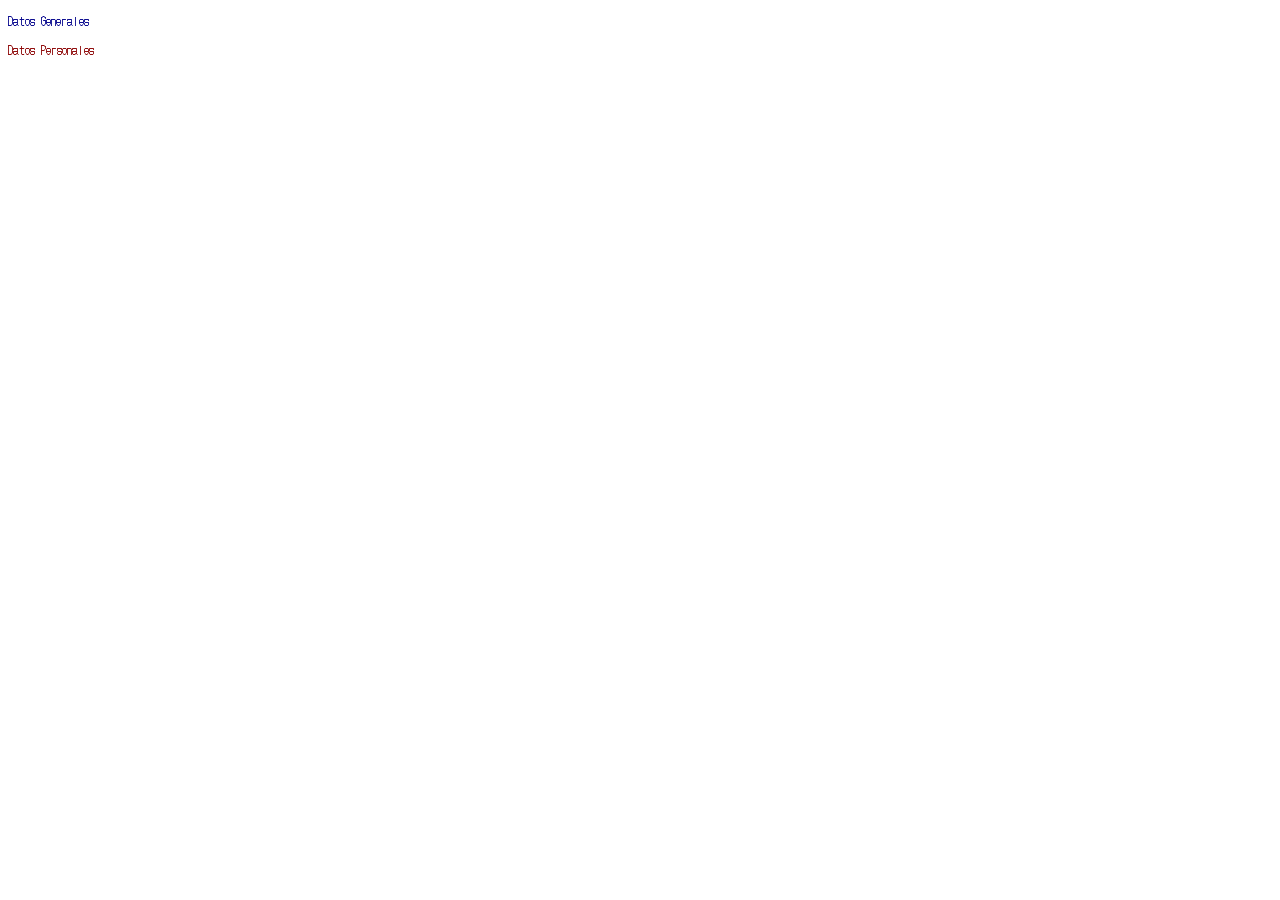
<file: EJERCICIO3/index.html>
<!DOCTYPE html>
<html>

<head>
    <style>
        @import url('https://fonts.googleapis.com/css2?family=Smooch+Sans:wght@300&display=swap');
        @import url('https://fonts.googleapis.com/css2?family=DotGothic16&family=Smooch+Sans:wght@300&display=swap');
        

    header{
    font-family: 'DotGothic16', sans-serif;
    font-size: 12px;
    color: darkred;
    text-aling: center;
    }

    #datos{
        font-family: 'Smooch Sans', sans-serif;
        font-size: 12px;
        color: darkred;
        text-aling: center;

    }
    .datosGenerales{
        font-family: 'DotGothic16', sans-serif;
        font-size: 12px;
        color: darkblue;
        text-aling: center;

    }

    </style>
</head>

<body>
    <header>
        <main>
            <article>
                <p class="datosGenerales">Datos Generales</p>
                <form action="#" method= "post"></form>
                <p class="datos">Datos Personales</p>
            </article>
        </main>
    </header>
</body>

</html>
</file>
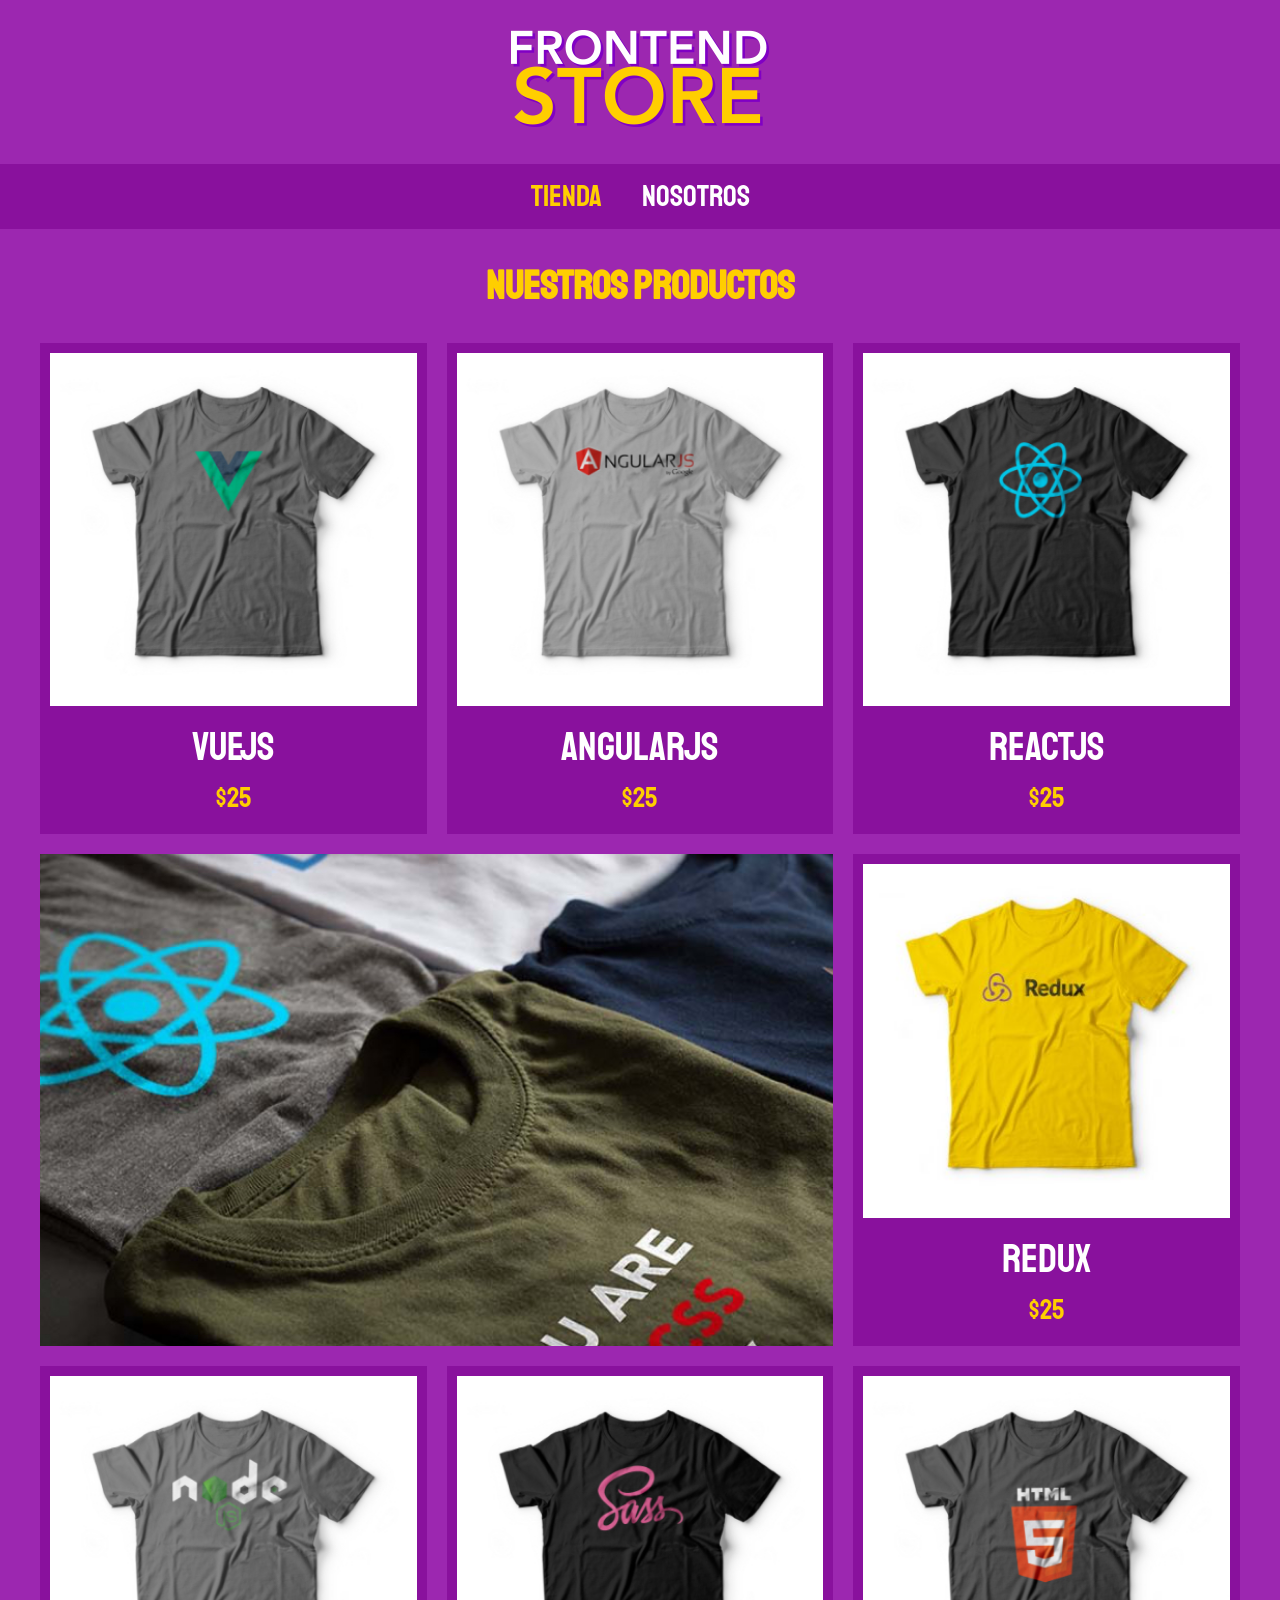
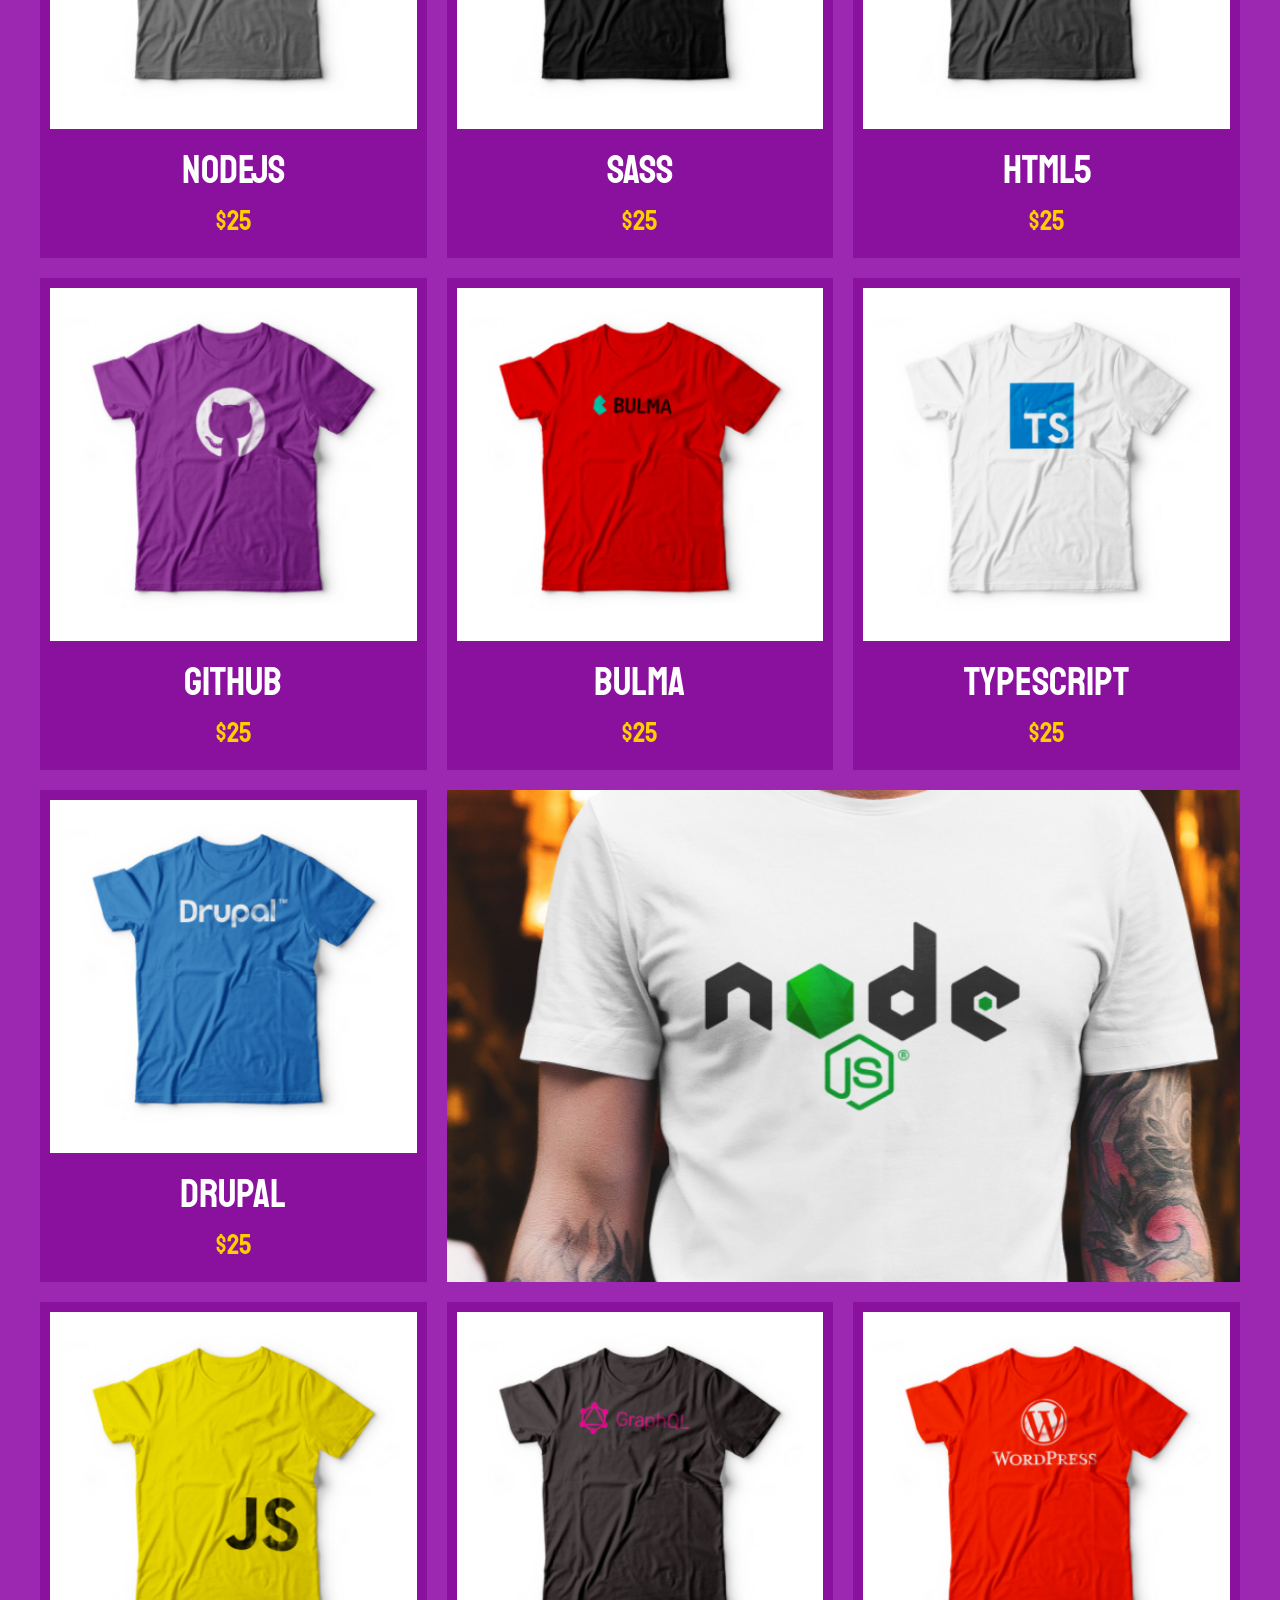
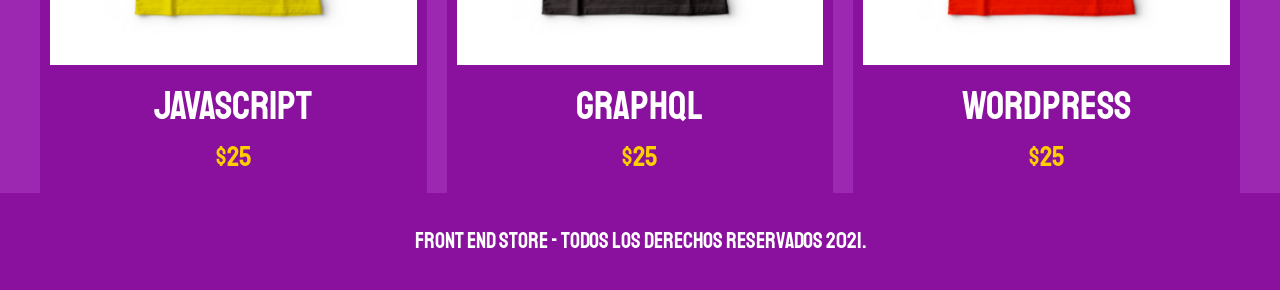
<file: FrontEndStore_inicio/index.html>
<!DOCTYPE html>
<html lang="en">
    <head>
        <meta charset="UTF-8">
        <meta http-equiv="X-UA-Compatible" content="IE=edge">
        <meta name="viewport" content="width=device-width, initial-scale=1.0">
        <title>Frontend Store</title>
        <link rel="stylesheet" href="css/normalize.css">
        <link rel="preconnect" href="https://fonts.gstatic.com">
        <link href="https://fonts.googleapis.com/css2?family=Staatliches&display=swap" rel="stylesheet">
        <link rel="stylesheet" href="css/styles.css">
    </head>
    <body>
        <header class="header">
            <a href="index.html">
                <img class="header__logo" src="img/logo.png" alt="Logo FrontEnd Store">
            </a>
        </header>

        <nav class="navegacion">
            <a class="navegacion__enlace navegacion__enlace--activo" href="index.html">Tienda</a>
            <a class="navegacion__enlace" href="nosotros.html">Nosotros</a>
        </nav>

        <main class="contenedor">
            <h1>Nuestros productos</h1>
            <div class="grid">
                <div class="producto">
                    <a href="producto.html">
                        <img class="producto__imagen" src="img/1.jpg" alt="VueJS">
                        <div class="producto__info">
                            <p class="producto__nombre">VueJS</p>
                            <p class="producto__precio">$25</p>
                        </div>
                    </a>
                </div><!-- Producto -->

                <div class="producto">
                    <a href="producto.html">
                        <img class="producto__imagen" src="img/2.jpg" alt="VueJS">
                        <div class="producto__info">
                            <p class="producto__nombre">AngularJS</p>
                            <p class="producto__precio">$25</p>
                        </div>
                    </a>
                </div><!-- Producto -->

                <div class="producto">
                    <a href="producto.html">
                        <img class="producto__imagen" src="img/3.jpg" alt="VueJS">
                        <div class="producto__info">
                            <p class="producto__nombre">ReactJS</p>
                            <p class="producto__precio">$25</p>
                        </div>
                    </a>
                </div><!-- Producto -->

                <div class="producto">
                    <a href="producto.html">
                        <img class="producto__imagen" src="img/4.jpg" alt="VueJS">
                        <div class="producto__info">
                            <p class="producto__nombre">Redux</p>
                            <p class="producto__precio">$25</p>
                        </div>
                    </a>
                </div><!-- Producto -->

                <div class="producto">
                    <a href="producto.html">
                        <img class="producto__imagen" src="img/5.jpg" alt="VueJS">
                        <div class="producto__info">
                            <p class="producto__nombre">NodeJS</p>
                            <p class="producto__precio">$25</p>
                        </div>
                    </a>
                </div><!-- Producto -->

                <div class="producto">
                    <a href="producto.html">
                        <img class="producto__imagen" src="img/6.jpg" alt="VueJS">
                        <div class="producto__info">
                            <p class="producto__nombre">SASS</p>
                            <p class="producto__precio">$25</p>
                        </div>
                    </a>
                </div><!-- Producto -->

                <div class="producto">
                    <a href="producto.html">
                        <img class="producto__imagen" src="img/7.jpg" alt="VueJS">
                        <div class="producto__info">
                            <p class="producto__nombre">HTML5</p>
                            <p class="producto__precio">$25</p>
                        </div>
                    </a>
                </div><!-- Producto -->

                <div class="producto">
                    <a href="producto.html">
                        <img class="producto__imagen" src="img/8.jpg" alt="VueJS">
                        <div class="producto__info">
                            <p class="producto__nombre">GitHub</p>
                            <p class="producto__precio">$25</p>
                        </div>
                    </a>
                </div><!-- Producto -->

                <div class="producto">
                    <a href="producto.html">
                        <img class="producto__imagen" src="img/9.jpg" alt="VueJS">
                        <div class="producto__info">
                            <p class="producto__nombre">Bulma</p>
                            <p class="producto__precio">$25</p>
                        </div>
                    </a>
                </div><!-- Producto -->

                <div class="producto">
                    <a href="producto.html">
                        <img class="producto__imagen" src="img/10.jpg" alt="VueJS">
                        <div class="producto__info">
                            <p class="producto__nombre">TypeScript</p>
                            <p class="producto__precio">$25</p>
                        </div>
                    </a>
                </div><!-- Producto -->

                <div class="producto">
                    <a href="producto.html">
                        <img class="producto__imagen" src="img/11.jpg" alt="VueJS">
                        <div class="producto__info">
                            <p class="producto__nombre">Drupal</p>
                            <p class="producto__precio">$25</p>
                        </div>
                    </a>
                </div><!-- Producto -->

                <div class="producto">
                    <a href="producto.html">
                        <img class="producto__imagen" src="img/12.jpg" alt="VueJS">
                        <div class="producto__info">
                            <p class="producto__nombre">JavaScript</p>
                            <p class="producto__precio">$25</p>
                        </div>
                    </a>
                </div><!-- Producto -->

                <div class="producto">
                    <a href="producto.html">
                        <img class="producto__imagen" src="img/13.jpg" alt="VueJS">
                        <div class="producto__info">
                            <p class="producto__nombre">GraphQL</p>
                            <p class="producto__precio">$25</p>
                        </div>
                    </a>
                </div><!-- Producto -->

                <div class="producto">
                    <a href="producto.html">
                        <img class="producto__imagen" src="img/14.jpg" alt="VueJS">
                        <div class="producto__info">
                            <p class="producto__nombre">Wordpress</p>
                            <p class="producto__precio">$25</p>
                        </div>
                    </a>
                </div><!-- Producto -->

                <div class="grafico grafico--camisas">
                    
                </div>

                <div class="grafico grafico--node">
                    
                </div>
            </div>
        </main>

        <footer class="footer">
            <p class="footer__texto">Front End Store - Todos los derechos reservados 2021.</p>
        </footer>
    </body>
</html>
</file>
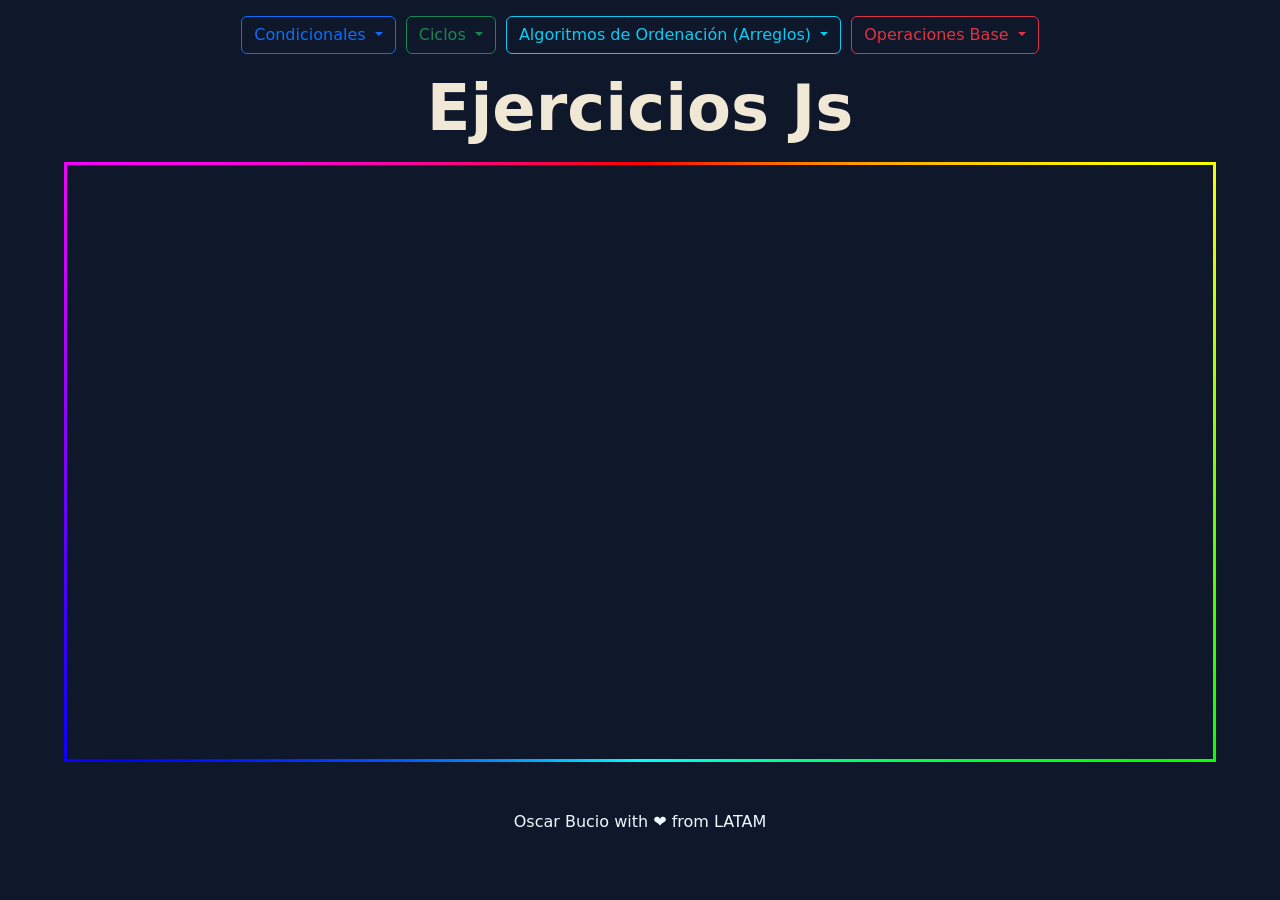
<file: EJERCICIOS JS/web/index.html>
<!DOCTYPE html>
<html lang="en">
<head>
    <meta charset="UTF-8">
    <meta name="viewport" content="width=device-width, initial-scale=1.0">
    <link href="https://cdn.jsdelivr.net/npm/bootstrap@5.2.0-beta1/dist/css/bootstrap.min.css" rel="stylesheet" integrity="sha384-0evHe/X+R7YkIZDRvuzKMRqM+OrBnVFBL6DOitfPri4tjfHxaWutUpFmBp4vmVor" crossorigin="anonymous">
    <link rel="stylesheet" href="./style.css">
    <title>Ejercicios JavaScript</title>
    <link rel="apple-touch-icon" sizes="180x180" href="./images/apple-touch-icon.png">
    <link rel="icon" type="image/png" sizes="32x32" href="./images/favicon-32x32.png">
    <link rel="icon" type="image/png" sizes="16x16" href="./images/favicon-16x16.png">
    <link rel="manifest" href="./site.webmanifest">
</head>
<body>
    <header class="d-flex justify-content-center py-3" style="background-color: #0f172a; /*Aquí se cambia el color de fondo*/">
        <ul class="nav nav-pills">
            <div class="dropdown">
                <button class="btn btn-outline-primary dropdown-toggle rgb--mini" type="button" id="dropdownMenuButton1" data-bs-toggle="dropdown" aria-expanded="false">
                  Condicionales
                </button>
                <ul class="dropdown-menu" aria-labelledby="dropdownMenuButton1">
                  <li><a class="dropdown-item" href="./votar.html">Puedes votar</a></li>
                  <li><a class="dropdown-item" href="./mayor3num.html">Mayor de 3 numeros</a></li>
                  <li><a class="dropdown-item" href="./switch.html">Ejemplo switch</a></li>
                </ul>
            </div>
            <div class="dropdown">
                <button class="btn btn-outline-success dropdown-toggle" type="button" id="dropdownMenuButton1" data-bs-toggle="dropdown" aria-expanded="false">
                  Ciclos
                </button>
                <ul class="dropdown-menu" aria-labelledby="dropdownMenuButton1">
                  <li><a class="dropdown-item" href="./paresfor.html">Pares 1-100 For</a></li>
                  <li><a class="dropdown-item" href="./sumafor.html">Sumatoria 100 for</a></li>
                  <li><a class="dropdown-item" href="./pareswhile.html">Pares 1-100 while</a></li>
                  <li><a class="dropdown-item" href="./sumawhile.html">Sumatoria 100 while</a></li>
                  <li><a class="dropdown-item" href="./paresdowhile.html">Pares 1-100 do-while</a></li>
                  <li><a class="dropdown-item" href="./sumadowhile.html">Sumatoria 100 do-while</a></li>
                </ul>
            </div>
            <div class="dropdown">
                <button class="btn btn-outline-info dropdown-toggle" type="button" id="dropdownMenuButton1" data-bs-toggle="dropdown" aria-expanded="false">
                  Algoritmos de Ordenación (Arreglos)
                </button>
                <ul class="dropdown-menu" aria-labelledby="dropdownMenuButton1">
                  <li><a class="dropdown-item" href="./bubble.html">Bubble Sort</a></li>
                  <li><a class="dropdown-item" href="./insertion.html">Insertion Sort</a></li>
                  <li><a class="dropdown-item" href="./selection.html">Selection Sort</a></li>
                </ul>
            </div>
            <div class="dropdown">
                <button class="btn btn-outline-danger dropdown-toggle" type="button" id="dropdownMenuButton1" data-bs-toggle="dropdown" aria-expanded="false">
                  Operaciones Base
                </button>
                <ul class="dropdown-menu" aria-labelledby="dropdownMenuButton1">
                  <li><a class="dropdown-item" href="./paresimpares.html">Pares - Impares</a></li>
                  <li><a class="dropdown-item" href="./tablamultiplicar.html">Tabla de Multiplicar</a></li>
                  <li><a class="dropdown-item" href="./productosumas.html">Producto con sumas</a></li>
                  <li><a class="dropdown-item" href="./mayorarreglo.html">Número mayor en Arreglo</a></li>
                  <li><a class="dropdown-item" href="./sumaArreglos.html">Suma de Arreglos</a></li>
                  <li><a class="dropdown-item" href="./media.html">Media Aritmetica</a></li>
                  <li><a class="dropdown-item" href="./textos.html">Operaciones con Textos</a></li>
                </ul>
            </div>
        </ul>
    </header>
    <main>
        <!-- <div class="container"> -->
        <div class="px-4 text-center" style="margin-top: 0;">
            <!-- <img class="d-block mx-auto mb-4" src="../assets/brand/bootstrap-logo.svg" alt="" width="72" height="57"> -->
            <div id="wrapper" style="display: flex; justify-content: center">
                <h1 class="display-5 fw-bold channel-split-wrapper" id="text" style="color: aliceblue; margin-bottom: 15px;">Ejercicios Js</h1>
            </div>
            <div class="container-full">
                <div class="rgb">
                    
                </div>
            </div>
            <!-- <div class="col-lg-6 mx-auto" style="display: flex;"> -->

              <!-- <p class="lead mb-4">Quickly design and customize responsive mobile-first sites with Bootstrap, the world’s most popular front-end open source toolkit, featuring Sass variables and mixins, responsive grid system, extensive prebuilt components, and powerful JavaScript plugins.</p> -->
              <!-- <div class="d-grid gap-2 d-sm-flex justify-content-sm-center">
                <button type="button" class="btn btn-primary btn-lg px-4 gap-3">Primary button</button>
                <button type="button" class="btn btn-outline-secondary btn-lg px-4">Secondary</button>
              </div> -->
                
            <!-- </div> -->
        </div>
        <!-- </div> -->
    </main>
    <footer class="footer">
        <p>Oscar Bucio with ❤️ from LATAM</p>
    </footer>
    <script src="https://cdn.jsdelivr.net/npm/bootstrap@5.2.0-beta1/dist/js/bootstrap.bundle.min.js" integrity="sha384-pprn3073KE6tl6bjs2QrFaJGz5/SUsLqktiwsUTF55Jfv3qYSDhgCecCxMW52nD2" crossorigin="anonymous"></script>
    <script src="./js/textocool.js"></script>
</body>
</html>
</file>
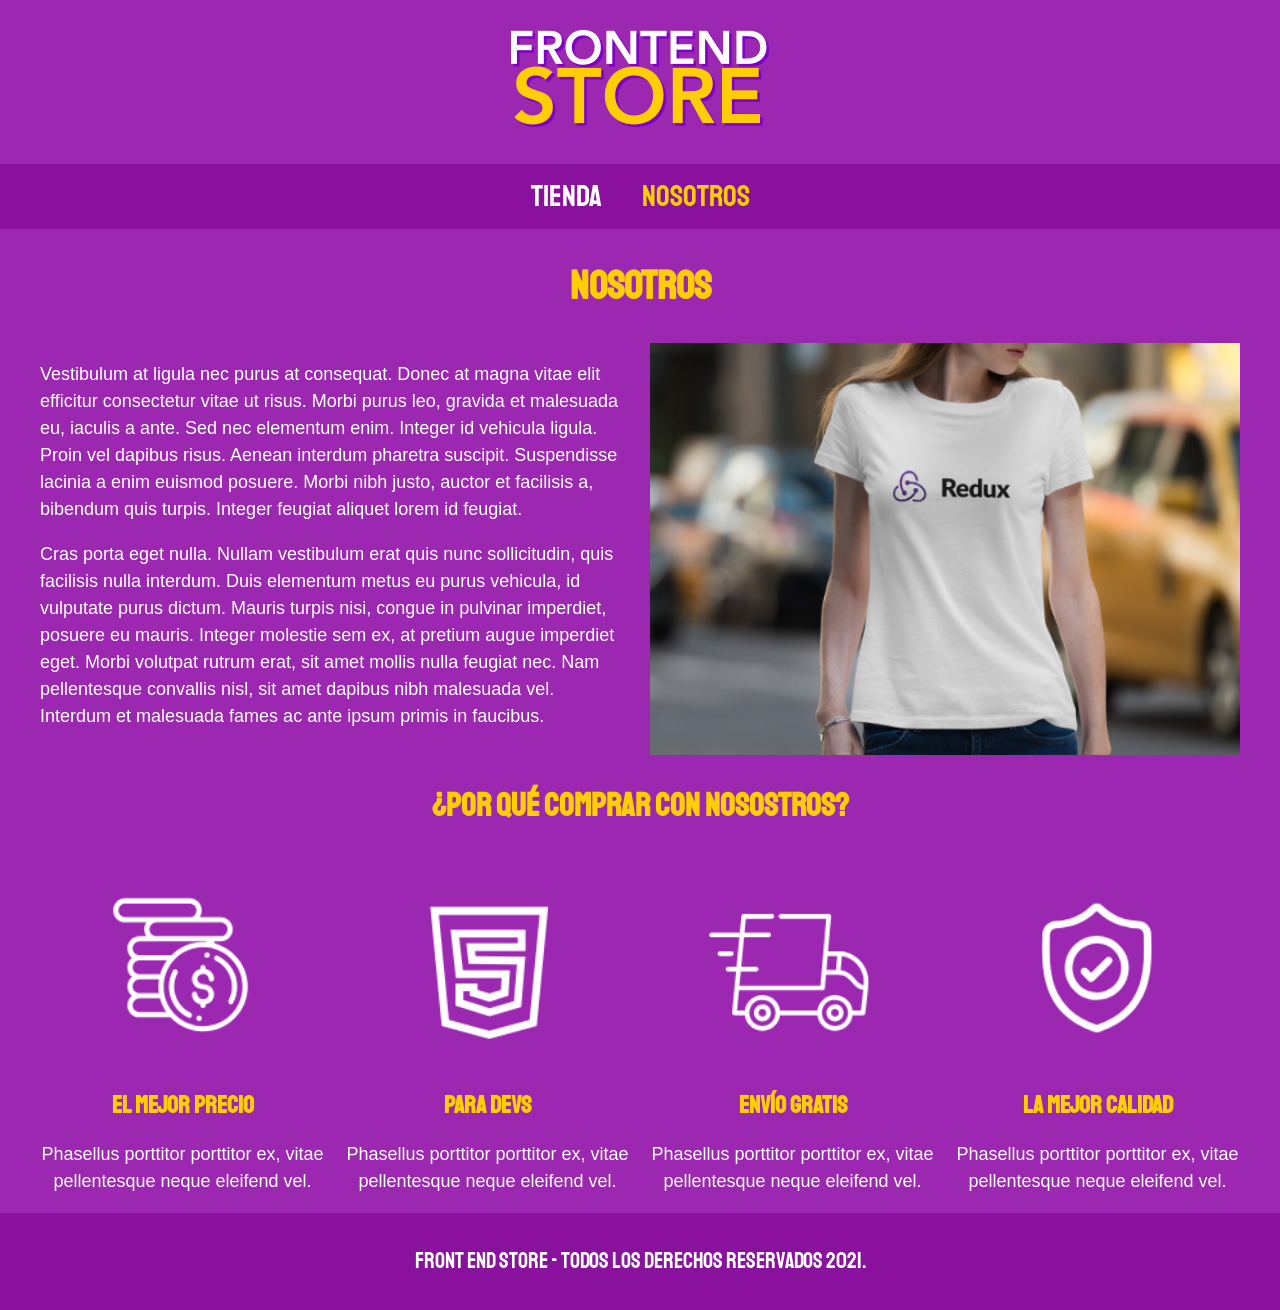
<file: FrontEndStore_inicio/nosotros.html>
<!DOCTYPE html>
<html lang="en">
    <head>
        <meta charset="UTF-8">
        <meta http-equiv="X-UA-Compatible" content="IE=edge">
        <meta name="viewport" content="width=device-width, initial-scale=1.0">
        <title>Frontend Store</title>
        <link rel="stylesheet" href="css/normalize.css">
        <link rel="preconnect" href="https://fonts.gstatic.com">
        <link href="https://fonts.googleapis.com/css2?family=Staatliches&display=swap" rel="stylesheet">
        <link rel="stylesheet" href="css/styles.css">
    </head>
    <body>
        <header class="header">
            <a href="index.html">
                <img class="header__logo" src="img/logo.png" alt="Logo FrontEnd Store">
            </a>
        </header>

        <nav class="navegacion">
            <a class="navegacion__enlace" href="index.html">Tienda</a>
            <a class="navegacion__enlace navegacion__enlace--activo" href="#">Nosotros</a>
        </nav>

        <main class="contenedor">
            <h1>Nosotros</h1>
            <div class="nosotros">
                <div class="nosotros__contenido">
                    <p>Vestibulum at ligula  nec purus at consequat. Donec at magna vitae elit efficitur consectetur vitae ut risus. Morbi purus leo, gravida et malesuada eu, iaculis a ante. Sed nec elementum enim. Integer id vehicula ligula. Proin vel dapibus risus. Aenean interdum pharetra suscipit. Suspendisse lacinia a enim euismod posuere. Morbi nibh justo, auctor et facilisis a, bibendum quis turpis. Integer feugiat aliquet lorem id feugiat.</p>

                    <p>Cras porta eget nulla. Nullam vestibulum erat quis nunc sollicitudin, quis facilisis nulla interdum. Duis elementum metus eu purus vehicula, id vulputate purus dictum. Mauris turpis nisi, congue in pulvinar imperdiet, posuere eu mauris. Integer molestie sem ex, at pretium augue imperdiet eget. Morbi volutpat rutrum erat, sit amet mollis nulla feugiat nec. Nam pellentesque convallis nisl, sit amet dapibus nibh malesuada vel. Interdum et malesuada fames ac ante ipsum primis in faucibus.</p>
                </div>
                <img class="nosotros__imagen" src="img/nosotros.jpg" alt="Imagen nosotros">
            </div>
        </main>

        <section class="contenedor comprar">
            <h2 class="comprar__titulo">
                ¿Por qué comprar con nosostros?
            </h2>

            <div class="bloques">
                <div class="bloque">
                    <img class="bloque__imagen" src="img/icono_1.png" alt="por qué comprar con nosotros">
                    <h3 class="bloque__titulo">El mejor precio</h3>
                    <p>Phasellus porttitor porttitor ex, vitae pellentesque neque eleifend vel.</p>
                </div> <!-- Bloque -->

                <div class="bloque">
                    <img class="bloque__imagen" src="img/icono_2.png" alt="por qué comprar con nosotros">
                    <h3 class="bloque__titulo">Para devs</h3>
                    <p>Phasellus porttitor porttitor ex, vitae pellentesque neque eleifend vel.</p>
                </div> <!-- Bloque -->

                <div class="bloque">
                    <img class="bloque__imagen" src="img/icono_3.png" alt="por qué comprar con nosotros">
                    <h3 class="bloque__titulo">Envío gratis</h3>
                    <p>Phasellus porttitor porttitor ex, vitae pellentesque neque eleifend vel.</p>
                </div> <!-- Bloque -->

                <div class="bloque">
                    <img class="bloque__imagen" src="img/icono_4.png" alt="por qué comprar con nosotros">
                    <h3 class="bloque__titulo">La mejor calidad</h3>
                    <p>Phasellus porttitor porttitor ex, vitae pellentesque neque eleifend vel.</p>
                </div> <!-- Bloque -->

                
            </div>
        </section> <!-- Bloques -->

        <footer class="footer">
            <p class="footer__texto">Front End Store - Todos los derechos reservados 2021.</p>
        </footer>
    </body>
</html>
</file>
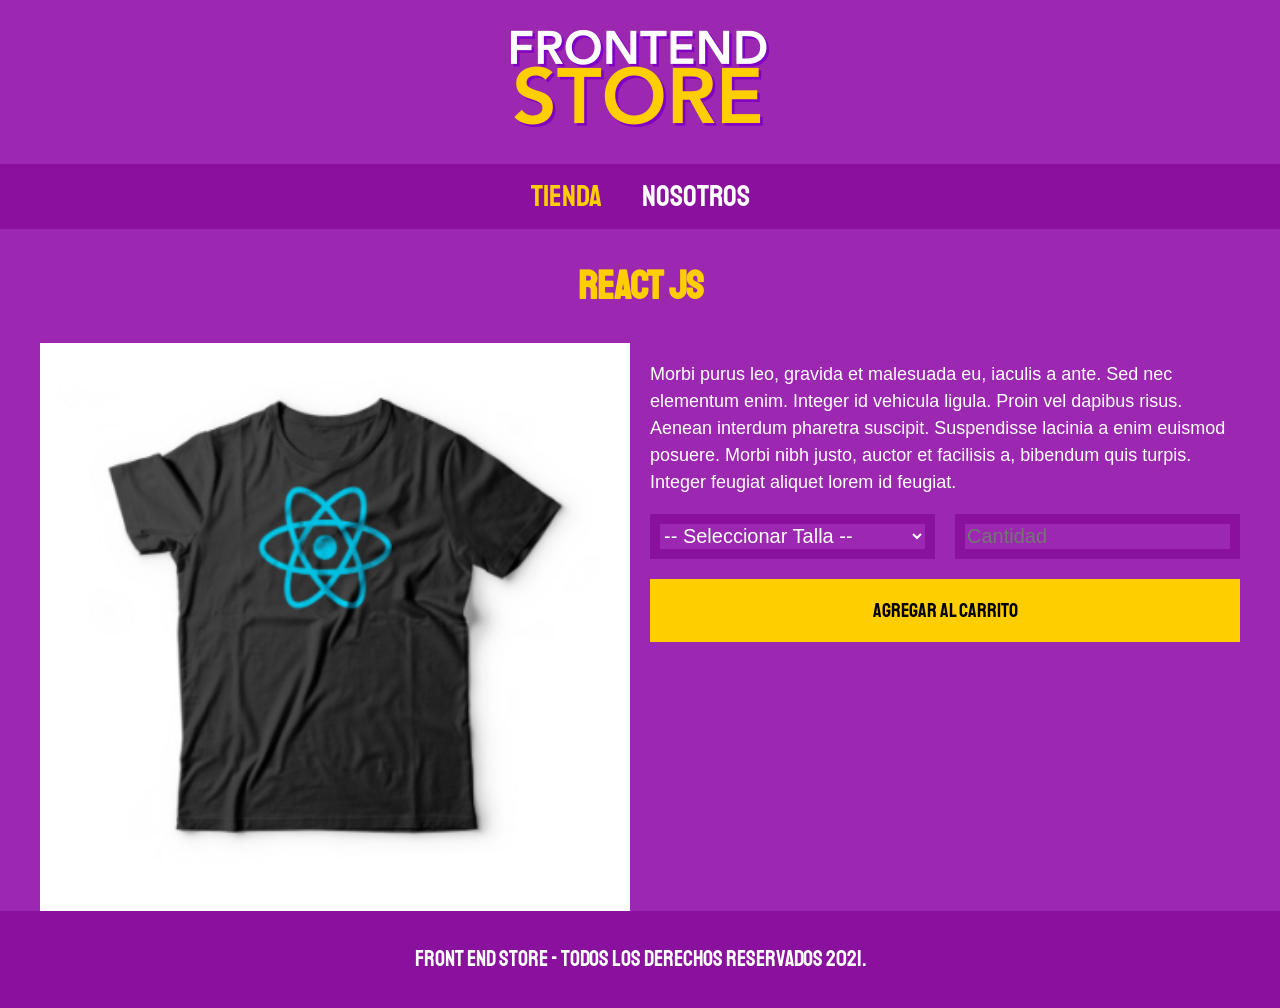
<file: FrontEndStore_inicio/producto.html>
<!DOCTYPE html>
<html lang="en">
    <head>
        <meta charset="UTF-8">
        <meta http-equiv="X-UA-Compatible" content="IE=edge">
        <meta name="viewport" content="width=device-width, initial-scale=1.0">
        <title>Frontend Store</title>
        <link rel="stylesheet" href="css/normalize.css">
        <link rel="preconnect" href="https://fonts.gstatic.com">
        <link href="https://fonts.googleapis.com/css2?family=Staatliches&display=swap" rel="stylesheet">
        <link rel="stylesheet" href="css/styles.css">
    </head>
    <body>
        <header class="header">
            <a href="index.html">
                <img class="header__logo" src="img/logo.png" alt="Logo FrontEnd Store">
            </a>
        </header>

        <nav class="navegacion">
            <a class="navegacion__enlace navegacion__enlace--activo" href="#">Tienda</a>
            <a class="navegacion__enlace" href="nosotros.html">Nosotros</a>
        </nav>

        <main class="contenedor">
            <h1>React JS</h1>
            <div class="camisa">
                <img src="img/3.jpg" alt="Playera de React JS" class="camisa__imagen">
                <div class="camisa__contenido">
                    <p>Morbi purus leo, gravida et malesuada eu, iaculis a ante. Sed nec elementum enim. Integer id vehicula ligula. Proin vel dapibus risus. Aenean interdum pharetra suscipit. Suspendisse lacinia a enim euismod posuere. Morbi nibh justo, auctor et facilisis a, bibendum quis turpis. Integer feugiat aliquet lorem id feugiat.</p>
                    
                    <form action="" class="formulario">
                        <select class="formulario__campo" name="" id="">
                            <option class="formulario__campo__option" value="" disabled selected>-- Seleccionar Talla --</option>
                            <option class="formulario__campo__option" value="">Chica</option>
                            <option class="formulario__campo__option" value="">Mediana</option>
                            <option class="formulario__campo__option" value="">Grande</option>
                            <input class="formulario__campo" type="number" min="1" placeholder="Cantidad" name="" id="">
                            <input class="formulario__submit" type="submit" value="Agregar al carrito">
                        </select>
                    </form>
                </div>
            </div>
        </main>

        <footer class="footer">
            <p class="footer__texto">Front End Store - Todos los derechos reservados 2021.</p>
        </footer>
    </body>
</html>
</file>
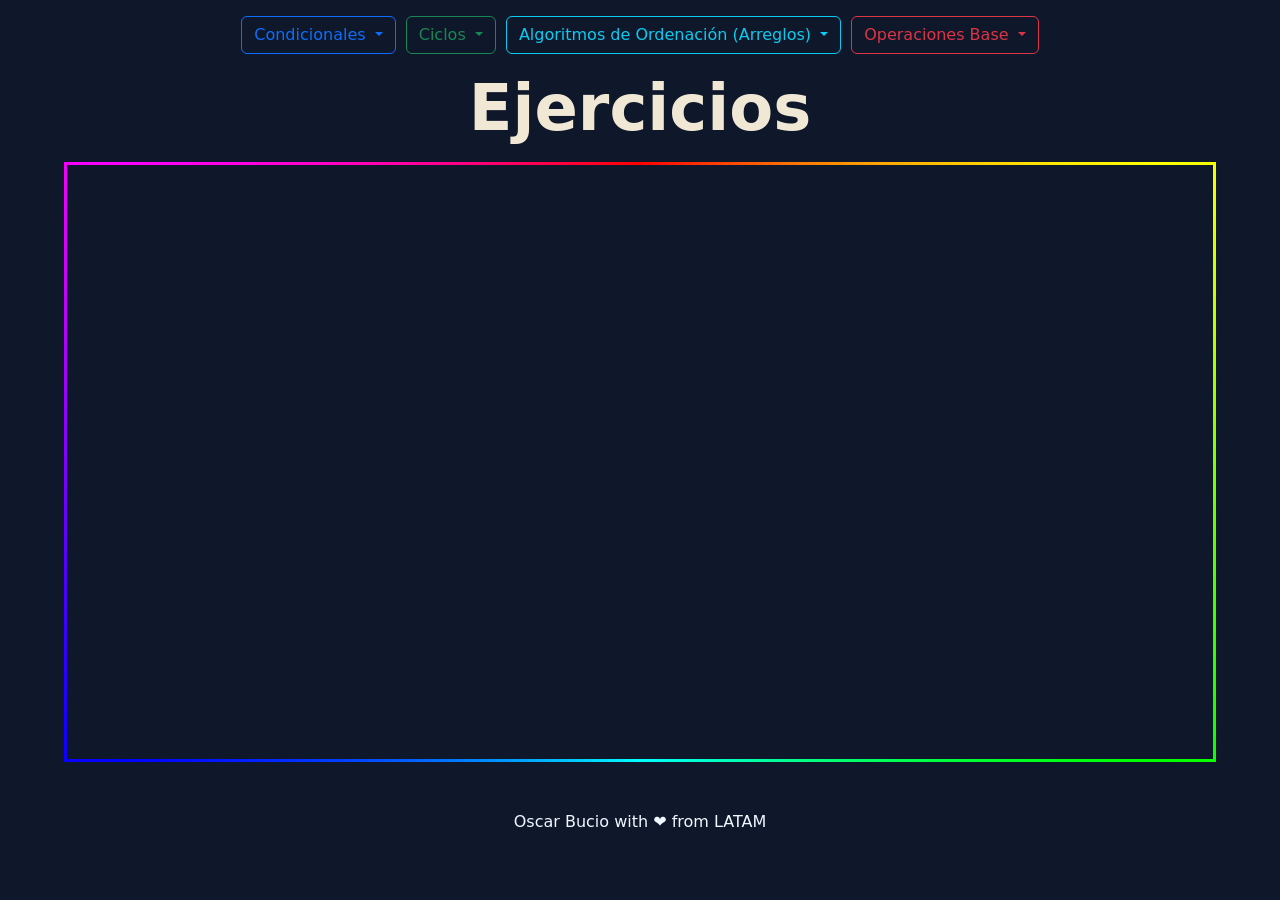
<file: EJERCICIOS JS/web/blanco.html>
<!DOCTYPE html>
<html lang="en">
<head>
    <meta charset="UTF-8">
    <meta name="viewport" content="width=device-width, initial-scale=1.0">
    <link href="https://cdn.jsdelivr.net/npm/bootstrap@5.2.0-beta1/dist/css/bootstrap.min.css" rel="stylesheet" integrity="sha384-0evHe/X+R7YkIZDRvuzKMRqM+OrBnVFBL6DOitfPri4tjfHxaWutUpFmBp4vmVor" crossorigin="anonymous">
    <link rel="stylesheet" href="./style.css">
    <title>Ejercicios JavaScript</title>
    <link rel="apple-touch-icon" sizes="180x180" href="images/apple-touch-icon.png">
    <link rel="icon" type="image/png" sizes="32x32" href="images/favicon-32x32.png">
    <link rel="icon" type="image/png" sizes="16x16" href="images/favicon-16x16.png">
    <link rel="manifest" href="site.webmanifest">
</head>
<body>
  <header class="d-flex justify-content-center py-3" style="background-color: #0f172a; /*Aquí se cambia el color de fondo*/">
    <ul class="nav nav-pills">
        <div class="dropdown">
            <button class="btn btn-outline-primary dropdown-toggle rgb--mini" type="button" id="dropdownMenuButton1" data-bs-toggle="dropdown" aria-expanded="false">
              Condicionales
            </button>
            <ul class="dropdown-menu" aria-labelledby="dropdownMenuButton1">
              <li><a class="dropdown-item" href="./votar.html">Puedes votar</a></li>
              <li><a class="dropdown-item" href="./mayor3num.html">Mayor de 3 numeros</a></li>
              <li><a class="dropdown-item" href="./switch.html">Ejemplo switch</a></li>
            </ul>
        </div>
        <div class="dropdown">
            <button class="btn btn-outline-success dropdown-toggle" type="button" id="dropdownMenuButton1" data-bs-toggle="dropdown" aria-expanded="false">
              Ciclos
            </button>
            <ul class="dropdown-menu" aria-labelledby="dropdownMenuButton1">
              <li><a class="dropdown-item" href="./paresfor.html">Pares 1-100 For</a></li>
              <li><a class="dropdown-item" href="./sumafor.html">Sumatoria 100 for</a></li>
              <li><a class="dropdown-item" href="./pareswhile.html">Pares 1-100 while</a></li>
              <li><a class="dropdown-item" href="./sumawhile.html">Sumatoria 100 while</a></li>
              <li><a class="dropdown-item" href="./paresdowhile.html">Pares 1-100 do-while</a></li>
              <li><a class="dropdown-item" href="./sumadowhile.html">Sumatoria 100 do-while</a></li>
            </ul>
        </div>
        <div class="dropdown">
            <button class="btn btn-outline-info dropdown-toggle" type="button" id="dropdownMenuButton1" data-bs-toggle="dropdown" aria-expanded="false">
              Algoritmos de Ordenación (Arreglos)
            </button>
            <ul class="dropdown-menu" aria-labelledby="dropdownMenuButton1">
              <li><a class="dropdown-item" href="./bubble.html">Bubble Sort</a></li>
              <li><a class="dropdown-item" href="./insertion.html">Insertion Sort</a></li>
              <li><a class="dropdown-item" href="./selection.html">Selection Sort</a></li>
            </ul>
        </div>
        <div class="dropdown">
            <button class="btn btn-outline-danger dropdown-toggle" type="button" id="dropdownMenuButton1" data-bs-toggle="dropdown" aria-expanded="false">
              Operaciones Base
            </button>
            <ul class="dropdown-menu" aria-labelledby="dropdownMenuButton1">
              <li><a class="dropdown-item" href="./paresimpares.html">Pares - Impares</a></li>
              <li><a class="dropdown-item" href="./tablamultiplicar.html">Tabla de Multiplicar</a></li>
              <li><a class="dropdown-item" href="./productosumas.html">Producto con sumas</a></li>
              <li><a class="dropdown-item" href="./mayorarreglo.html">Número mayor en Arreglo</a></li>
              <li><a class="dropdown-item" href="./sumaArreglos.html">Suma de Arreglos</a></li>
              <li><a class="dropdown-item" href="./media.html">Media Aritmetica</a></li>
              <li><a class="dropdown-item" href="./textos.html">Operaciones con Textos</a></li>
            </ul>
        </div>
    </ul>
</header>
    <main>
        <!-- <div class="container"> -->
        <div class="px-4 text-center" style="margin-top: 0;">
            <!-- <img class="d-block mx-auto mb-4" src="../assets/brand/bootstrap-logo.svg" alt="" width="72" height="57"> -->
            <div id="wrapper" style="display: flex; justify-content: center">
                <h1 class="display-5 fw-bold channel-split-wrapper" id="text" style="color: aliceblue; margin-bottom: 15px;">Ejercicios</h1>
            </div>
            <div class="container-full">
                <div class="rgb">
                    
                </div>
            </div>
            <!-- <div class="col-lg-6 mx-auto" style="display: flex;"> -->

              <!-- <p class="lead mb-4">Quickly design and customize responsive mobile-first sites with Bootstrap, the world’s most popular front-end open source toolkit, featuring Sass variables and mixins, responsive grid system, extensive prebuilt components, and powerful JavaScript plugins.</p> -->
              <!-- <div class="d-grid gap-2 d-sm-flex justify-content-sm-center">
                <button type="button" class="btn btn-primary btn-lg px-4 gap-3">Primary button</button>
                <button type="button" class="btn btn-outline-secondary btn-lg px-4">Secondary</button>
              </div> -->
                
            <!-- </div> -->
        </div>
        <!-- </div> -->
    </main>
    <footer class="footer">
        <p>Oscar Bucio with ❤️ from LATAM</p>
    </footer>
    <script src="https://cdn.jsdelivr.net/npm/bootstrap@5.2.0-beta1/dist/js/bootstrap.bundle.min.js" integrity="sha384-pprn3073KE6tl6bjs2QrFaJGz5/SUsLqktiwsUTF55Jfv3qYSDhgCecCxMW52nD2" crossorigin="anonymous"></script>
    <script src="js/textocool.js"></script>
</body>
</html>
</file>
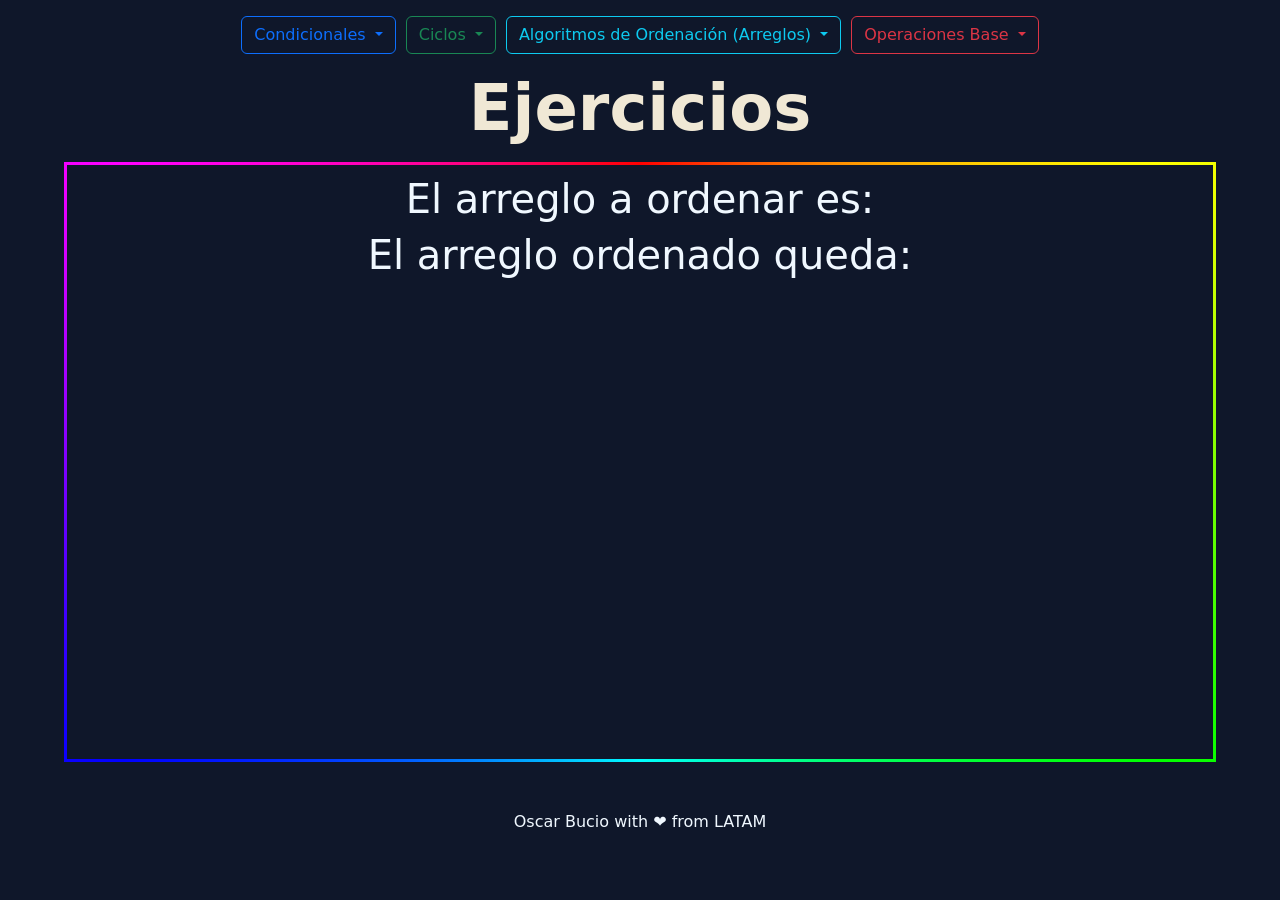
<file: EJERCICIOS JS/web/bubble.html>
<!DOCTYPE html>
<html lang="en">
<head>
    <meta charset="UTF-8">
    <meta name="viewport" content="width=device-width, initial-scale=1.0">
    <link href="https://cdn.jsdelivr.net/npm/bootstrap@5.2.0-beta1/dist/css/bootstrap.min.css" rel="stylesheet" integrity="sha384-0evHe/X+R7YkIZDRvuzKMRqM+OrBnVFBL6DOitfPri4tjfHxaWutUpFmBp4vmVor" crossorigin="anonymous">
    <link rel="stylesheet" href="./style.css">
    <title>Ejercicios JavaScript</title>
    <link rel="apple-touch-icon" sizes="180x180" href="./images/apple-touch-icon.png">
    <link rel="icon" type="image/png" sizes="32x32" href="./images/favicon-32x32.png">
    <link rel="icon" type="image/png" sizes="16x16" href="./images/favicon-16x16.png">
    <link rel="manifest" href="./site.webmanifest">
</head>
<body>
  <header class="d-flex justify-content-center py-3" style="background-color: #0f172a; /*Aquí se cambia el color de fondo*/">
    <ul class="nav nav-pills">
        <div class="dropdown">
            <button class="btn btn-outline-primary dropdown-toggle rgb--mini" type="button" id="dropdownMenuButton1" data-bs-toggle="dropdown" aria-expanded="false">
              Condicionales
            </button>
            <ul class="dropdown-menu" aria-labelledby="dropdownMenuButton1">
              <li><a class="dropdown-item" href="./votar.html">Puedes votar</a></li>
              <li><a class="dropdown-item" href="./mayor3num.html">Mayor de 3 numeros</a></li>
              <li><a class="dropdown-item" href="./switch.html">Ejemplo switch</a></li>
            </ul>
        </div>
        <div class="dropdown">
            <button class="btn btn-outline-success dropdown-toggle" type="button" id="dropdownMenuButton1" data-bs-toggle="dropdown" aria-expanded="false">
              Ciclos
            </button>
            <ul class="dropdown-menu" aria-labelledby="dropdownMenuButton1">
              <li><a class="dropdown-item" href="./paresfor.html">Pares 1-100 For</a></li>
              <li><a class="dropdown-item" href="./sumafor.html">Sumatoria 100 for</a></li>
              <li><a class="dropdown-item" href="./pareswhile.html">Pares 1-100 while</a></li>
              <li><a class="dropdown-item" href="./sumawhile.html">Sumatoria 100 while</a></li>
              <li><a class="dropdown-item" href="./paresdowhile.html">Pares 1-100 do-while</a></li>
              <li><a class="dropdown-item" href="./sumadowhile.html">Sumatoria 100 do-while</a></li>
            </ul>
        </div>
        <div class="dropdown">
            <button class="btn btn-outline-info dropdown-toggle" type="button" id="dropdownMenuButton1" data-bs-toggle="dropdown" aria-expanded="false">
              Algoritmos de Ordenación (Arreglos)
            </button>
            <ul class="dropdown-menu" aria-labelledby="dropdownMenuButton1">
              <li><a class="dropdown-item" href="./bubble.html">Bubble Sort</a></li>
              <li><a class="dropdown-item" href="./insertion.html">Insertion Sort</a></li>
              <li><a class="dropdown-item" href="./selection.html">Selection Sort</a></li>
            </ul>
        </div>
        <div class="dropdown">
            <button class="btn btn-outline-danger dropdown-toggle" type="button" id="dropdownMenuButton1" data-bs-toggle="dropdown" aria-expanded="false">
              Operaciones Base
            </button>
            <ul class="dropdown-menu" aria-labelledby="dropdownMenuButton1">
              <li><a class="dropdown-item" href="./paresimpares.html">Pares - Impares</a></li>
              <li><a class="dropdown-item" href="./tablamultiplicar.html">Tabla de Multiplicar</a></li>
              <li><a class="dropdown-item" href="./productosumas.html">Producto con sumas</a></li>
              <li><a class="dropdown-item" href="./mayorarreglo.html">Número mayor en Arreglo</a></li>
              <li><a class="dropdown-item" href="./sumaArreglos.html">Suma de Arreglos</a></li>
              <li><a class="dropdown-item" href="./media.html">Media Aritmetica</a></li>
              <li><a class="dropdown-item" href="./textos.html">Operaciones con Textos</a></li>
            </ul>
        </div>
    </ul>
</header>
    <main>
        <!-- <div class="container"> -->
        <div class="px-4 text-center" style="margin-top: 0;">
            <!-- <img class="d-block mx-auto mb-4" src="../assets/brand/bootstrap-logo.svg" alt="" width="72" height="57"> -->
            <div id="wrapper" style="display: flex; justify-content: center">
                <h1 class="display-5 fw-bold channel-split-wrapper" id="text" style="color: aliceblue; margin-bottom: 15px;">Ejercicios</h1>
            </div>
            <div class="container-full">
                <div class="rgb">
                    
                </div>
            </div>
            <!-- <div class="col-lg-6 mx-auto" style="display: flex;"> -->

              <!-- <p class="lead mb-4">Quickly design and customize responsive mobile-first sites with Bootstrap, the world’s most popular front-end open source toolkit, featuring Sass variables and mixins, responsive grid system, extensive prebuilt components, and powerful JavaScript plugins.</p> -->
              <!-- <div class="d-grid gap-2 d-sm-flex justify-content-sm-center">
                <button type="button" class="btn btn-primary btn-lg px-4 gap-3">Primary button</button>
                <button type="button" class="btn btn-outline-secondary btn-lg px-4">Secondary</button>
              </div> -->
                
            <!-- </div> -->
        </div>
        <!-- </div> -->
    </main>
    <footer class="footer">
        <p>Oscar Bucio with ❤️ from LATAM</p>
    </footer>
    <script src="https://cdn.jsdelivr.net/npm/bootstrap@5.2.0-beta1/dist/js/bootstrap.bundle.min.js" integrity="sha384-pprn3073KE6tl6bjs2QrFaJGz5/SUsLqktiwsUTF55Jfv3qYSDhgCecCxMW52nD2" crossorigin="anonymous"></script>
    <script src="./js/textocool.js"></script>
    <script src="./js/bubblesort.js"></script>
</body>
</html>
</file>
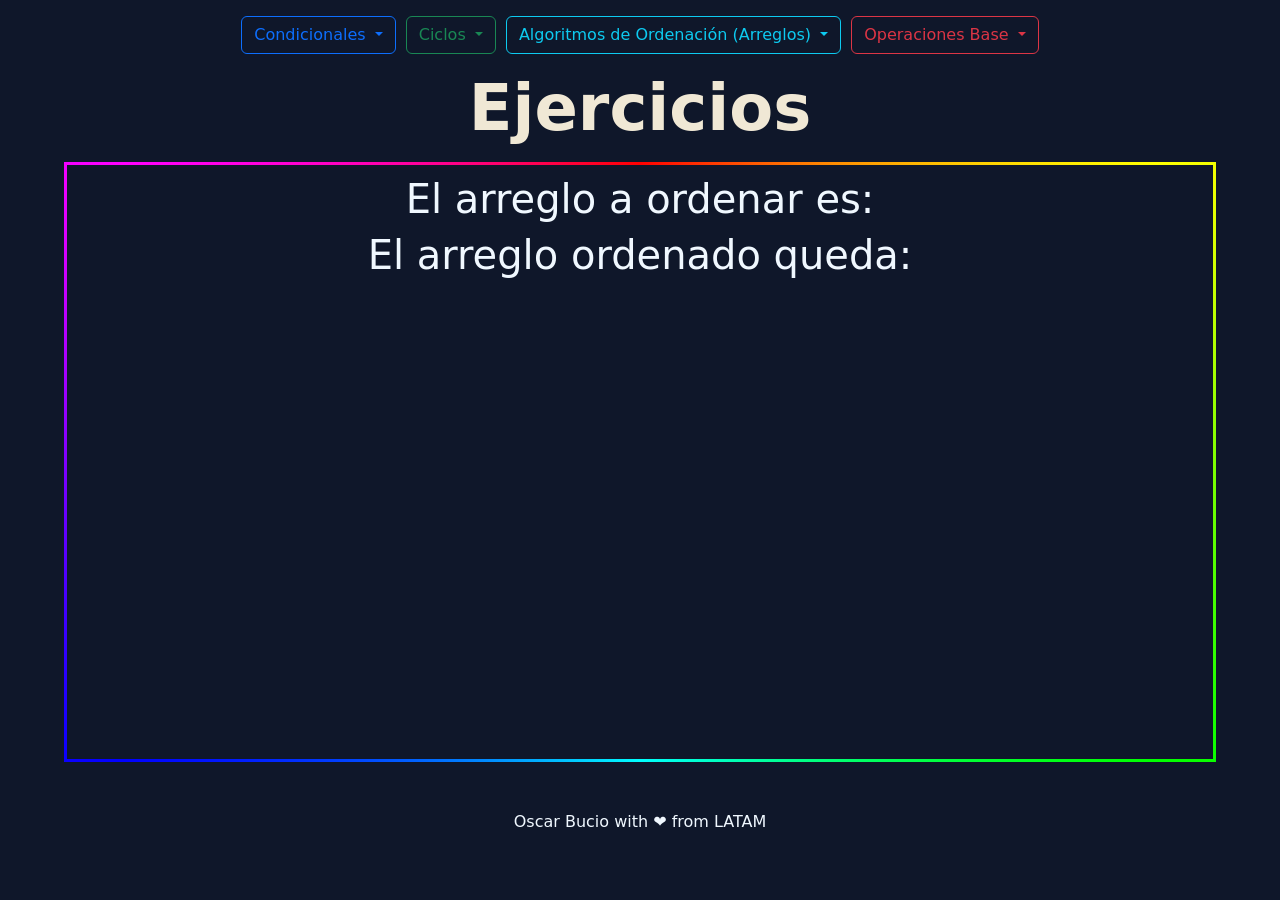
<file: EJERCICIOS JS/web/insertion.html>
<!DOCTYPE html>
<html lang="en">
<head>
    <meta charset="UTF-8">
    <meta name="viewport" content="width=device-width, initial-scale=1.0">
    <link href="https://cdn.jsdelivr.net/npm/bootstrap@5.2.0-beta1/dist/css/bootstrap.min.css" rel="stylesheet" integrity="sha384-0evHe/X+R7YkIZDRvuzKMRqM+OrBnVFBL6DOitfPri4tjfHxaWutUpFmBp4vmVor" crossorigin="anonymous">
    <link rel="stylesheet" href="./style.css">
    <title>Ejercicios JavaScript</title>
    <link rel="apple-touch-icon" sizes="180x180" href="./images/apple-touch-icon.png">
    <link rel="icon" type="image/png" sizes="32x32" href="./images/favicon-32x32.png">
    <link rel="icon" type="image/png" sizes="16x16" href="./images/favicon-16x16.png">
    <link rel="manifest" href="./site.webmanifest">
</head>
<body>
  <header class="d-flex justify-content-center py-3" style="background-color: #0f172a; /*Aquí se cambia el color de fondo*/">
    <ul class="nav nav-pills">
        <div class="dropdown">
            <button class="btn btn-outline-primary dropdown-toggle rgb--mini" type="button" id="dropdownMenuButton1" data-bs-toggle="dropdown" aria-expanded="false">
              Condicionales
            </button>
            <ul class="dropdown-menu" aria-labelledby="dropdownMenuButton1">
              <li><a class="dropdown-item" href="./votar.html">Puedes votar</a></li>
              <li><a class="dropdown-item" href="./mayor3num.html">Mayor de 3 numeros</a></li>
              <li><a class="dropdown-item" href="./switch.html">Ejemplo switch</a></li>
            </ul>
        </div>
        <div class="dropdown">
            <button class="btn btn-outline-success dropdown-toggle" type="button" id="dropdownMenuButton1" data-bs-toggle="dropdown" aria-expanded="false">
              Ciclos
            </button>
            <ul class="dropdown-menu" aria-labelledby="dropdownMenuButton1">
              <li><a class="dropdown-item" href="./paresfor.html">Pares 1-100 For</a></li>
              <li><a class="dropdown-item" href="./sumafor.html">Sumatoria 100 for</a></li>
              <li><a class="dropdown-item" href="./pareswhile.html">Pares 1-100 while</a></li>
              <li><a class="dropdown-item" href="./sumawhile.html">Sumatoria 100 while</a></li>
              <li><a class="dropdown-item" href="./paresdowhile.html">Pares 1-100 do-while</a></li>
              <li><a class="dropdown-item" href="./sumadowhile.html">Sumatoria 100 do-while</a></li>
            </ul>
        </div>
        <div class="dropdown">
            <button class="btn btn-outline-info dropdown-toggle" type="button" id="dropdownMenuButton1" data-bs-toggle="dropdown" aria-expanded="false">
              Algoritmos de Ordenación (Arreglos)
            </button>
            <ul class="dropdown-menu" aria-labelledby="dropdownMenuButton1">
              <li><a class="dropdown-item" href="./bubble.html">Bubble Sort</a></li>
              <li><a class="dropdown-item" href="./insertion.html">Insertion Sort</a></li>
              <li><a class="dropdown-item" href="./selection.html">Selection Sort</a></li>
            </ul>
        </div>
        <div class="dropdown">
            <button class="btn btn-outline-danger dropdown-toggle" type="button" id="dropdownMenuButton1" data-bs-toggle="dropdown" aria-expanded="false">
              Operaciones Base
            </button>
            <ul class="dropdown-menu" aria-labelledby="dropdownMenuButton1">
              <li><a class="dropdown-item" href="./paresimpares.html">Pares - Impares</a></li>
              <li><a class="dropdown-item" href="./tablamultiplicar.html">Tabla de Multiplicar</a></li>
              <li><a class="dropdown-item" href="./productosumas.html">Producto con sumas</a></li>
              <li><a class="dropdown-item" href="./mayorarreglo.html">Número mayor en Arreglo</a></li>
              <li><a class="dropdown-item" href="./sumaArreglos.html">Suma de Arreglos</a></li>
              <li><a class="dropdown-item" href="./media.html">Media Aritmetica</a></li>
              <li><a class="dropdown-item" href="./textos.html">Operaciones con Textos</a></li>
            </ul>
        </div>
    </ul>
</header>
    <main>
        <!-- <div class="container"> -->
        <div class="px-4 text-center" style="margin-top: 0;">
            <!-- <img class="d-block mx-auto mb-4" src="../assets/brand/bootstrap-logo.svg" alt="" width="72" height="57"> -->
            <div id="wrapper" style="display: flex; justify-content: center">
                <h1 class="display-5 fw-bold channel-split-wrapper" id="text" style="color: aliceblue; margin-bottom: 15px;">Ejercicios</h1>
            </div>
            <div class="container-full">
                <div class="rgb">
                    
                </div>
            </div>
            <!-- <div class="col-lg-6 mx-auto" style="display: flex;"> -->

              <!-- <p class="lead mb-4">Quickly design and customize responsive mobile-first sites with Bootstrap, the world’s most popular front-end open source toolkit, featuring Sass variables and mixins, responsive grid system, extensive prebuilt components, and powerful JavaScript plugins.</p> -->
              <!-- <div class="d-grid gap-2 d-sm-flex justify-content-sm-center">
                <button type="button" class="btn btn-primary btn-lg px-4 gap-3">Primary button</button>
                <button type="button" class="btn btn-outline-secondary btn-lg px-4">Secondary</button>
              </div> -->
                
            <!-- </div> -->
        </div>
        <!-- </div> -->
    </main>
    <footer class="footer">
        <p>Oscar Bucio with ❤️ from LATAM</p>
    </footer>
    <script src="https://cdn.jsdelivr.net/npm/bootstrap@5.2.0-beta1/dist/js/bootstrap.bundle.min.js" integrity="sha384-pprn3073KE6tl6bjs2QrFaJGz5/SUsLqktiwsUTF55Jfv3qYSDhgCecCxMW52nD2" crossorigin="anonymous"></script>
    <script src="./js/textocool.js"></script>
    <script src="./js/insertionsort.js"></script>
</body>
</html>
</file>
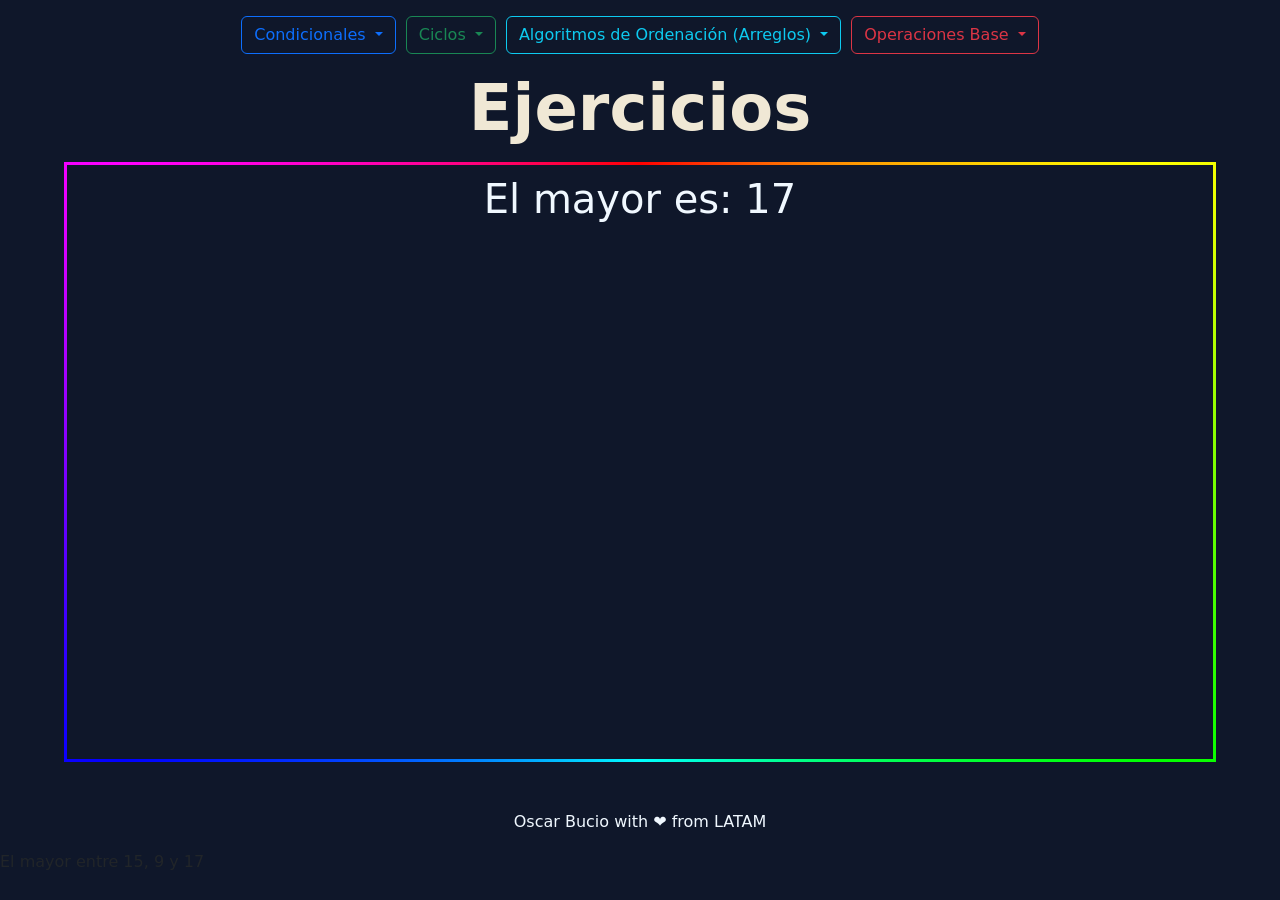
<file: EJERCICIOS JS/web/mayor3num.html>
<!DOCTYPE html>
<html lang="en">
<head>
    <meta charset="UTF-8">
    <meta name="viewport" content="width=device-width, initial-scale=1.0">
    <link href="https://cdn.jsdelivr.net/npm/bootstrap@5.2.0-beta1/dist/css/bootstrap.min.css" rel="stylesheet" integrity="sha384-0evHe/X+R7YkIZDRvuzKMRqM+OrBnVFBL6DOitfPri4tjfHxaWutUpFmBp4vmVor" crossorigin="anonymous">
    <link rel="stylesheet" href="./style.css">
    <title>Ejercicios JavaScript</title>
    <link rel="apple-touch-icon" sizes="180x180" href="./images/apple-touch-icon.png">
    <link rel="icon" type="image/png" sizes="32x32" href="./images/favicon-32x32.png">
    <link rel="icon" type="image/png" sizes="16x16" href="./images/favicon-16x16.png">
    <link rel="manifest" href="./site.webmanifest">
</head>
<body>
  <header class="d-flex justify-content-center py-3" style="background-color: #0f172a; /*Aquí se cambia el color de fondo*/">
    <ul class="nav nav-pills">
        <div class="dropdown">
            <button class="btn btn-outline-primary dropdown-toggle rgb--mini" type="button" id="dropdownMenuButton1" data-bs-toggle="dropdown" aria-expanded="false">
              Condicionales
            </button>
            <ul class="dropdown-menu" aria-labelledby="dropdownMenuButton1">
              <li><a class="dropdown-item" href="./votar.html">Puedes votar</a></li>
              <li><a class="dropdown-item" href="./mayor3num.html">Mayor de 3 numeros</a></li>
              <li><a class="dropdown-item" href="./switch.html">Ejemplo switch</a></li>
            </ul>
        </div>
        <div class="dropdown">
            <button class="btn btn-outline-success dropdown-toggle" type="button" id="dropdownMenuButton1" data-bs-toggle="dropdown" aria-expanded="false">
              Ciclos
            </button>
            <ul class="dropdown-menu" aria-labelledby="dropdownMenuButton1">
              <li><a class="dropdown-item" href="./paresfor.html">Pares 1-100 For</a></li>
              <li><a class="dropdown-item" href="./sumafor.html">Sumatoria 100 for</a></li>
              <li><a class="dropdown-item" href="./pareswhile.html">Pares 1-100 while</a></li>
              <li><a class="dropdown-item" href="./sumawhile.html">Sumatoria 100 while</a></li>
              <li><a class="dropdown-item" href="./paresdowhile.html">Pares 1-100 do-while</a></li>
              <li><a class="dropdown-item" href="./sumadowhile.html">Sumatoria 100 do-while</a></li>
            </ul>
        </div>
        <div class="dropdown">
            <button class="btn btn-outline-info dropdown-toggle" type="button" id="dropdownMenuButton1" data-bs-toggle="dropdown" aria-expanded="false">
              Algoritmos de Ordenación (Arreglos)
            </button>
            <ul class="dropdown-menu" aria-labelledby="dropdownMenuButton1">
              <li><a class="dropdown-item" href="./bubble.html">Bubble Sort</a></li>
              <li><a class="dropdown-item" href="./insertion.html">Insertion Sort</a></li>
              <li><a class="dropdown-item" href="./selection.html">Selection Sort</a></li>
            </ul>
        </div>
        <div class="dropdown">
            <button class="btn btn-outline-danger dropdown-toggle" type="button" id="dropdownMenuButton1" data-bs-toggle="dropdown" aria-expanded="false">
              Operaciones Base
            </button>
            <ul class="dropdown-menu" aria-labelledby="dropdownMenuButton1">
              <li><a class="dropdown-item" href="./paresimpares.html">Pares - Impares</a></li>
              <li><a class="dropdown-item" href="./tablamultiplicar.html">Tabla de Multiplicar</a></li>
              <li><a class="dropdown-item" href="./productosumas.html">Producto con sumas</a></li>
              <li><a class="dropdown-item" href="./mayorarreglo.html">Número mayor en Arreglo</a></li>
              <li><a class="dropdown-item" href="./sumaArreglos.html">Suma de Arreglos</a></li>
              <li><a class="dropdown-item" href="./media.html">Media Aritmetica</a></li>
              <li><a class="dropdown-item" href="./textos.html">Operaciones con Textos</a></li>
            </ul>
        </div>
    </ul>
</header>
    <main>
        <!-- <div class="container"> -->
        <div class="px-4 text-center" style="margin-top: 0;">
            <!-- <img class="d-block mx-auto mb-4" src="../assets/brand/bootstrap-logo.svg" alt="" width="72" height="57"> -->
            <div id="wrapper" style="display: flex; justify-content: center">
                <h1 class="display-5 fw-bold channel-split-wrapper" id="text" style="color: aliceblue; margin-bottom: 15px;">Ejercicios</h1>
            </div>
            <div class="container-full">
                <div class="rgb">
                    
                </div>
            </div>
            <!-- <div class="col-lg-6 mx-auto" style="display: flex;"> -->

              <!-- <p class="lead mb-4">Quickly design and customize responsive mobile-first sites with Bootstrap, the world’s most popular front-end open source toolkit, featuring Sass variables and mixins, responsive grid system, extensive prebuilt components, and powerful JavaScript plugins.</p> -->
              <!-- <div class="d-grid gap-2 d-sm-flex justify-content-sm-center">
                <button type="button" class="btn btn-primary btn-lg px-4 gap-3">Primary button</button>
                <button type="button" class="btn btn-outline-secondary btn-lg px-4">Secondary</button>
              </div> -->
                
            <!-- </div> -->
        </div>
        <!-- </div> -->
    </main>
    <footer class="footer">
        <p>Oscar Bucio with ❤️ from LATAM</p>
    </footer>
    <script src="https://cdn.jsdelivr.net/npm/bootstrap@5.2.0-beta1/dist/js/bootstrap.bundle.min.js" integrity="sha384-pprn3073KE6tl6bjs2QrFaJGz5/SUsLqktiwsUTF55Jfv3qYSDhgCecCxMW52nD2" crossorigin="anonymous"></script>
    <script src="./js/textocool.js"></script>
    <script src="./js/mayor3numeros.js"></script>
</body>
</html>
</file>
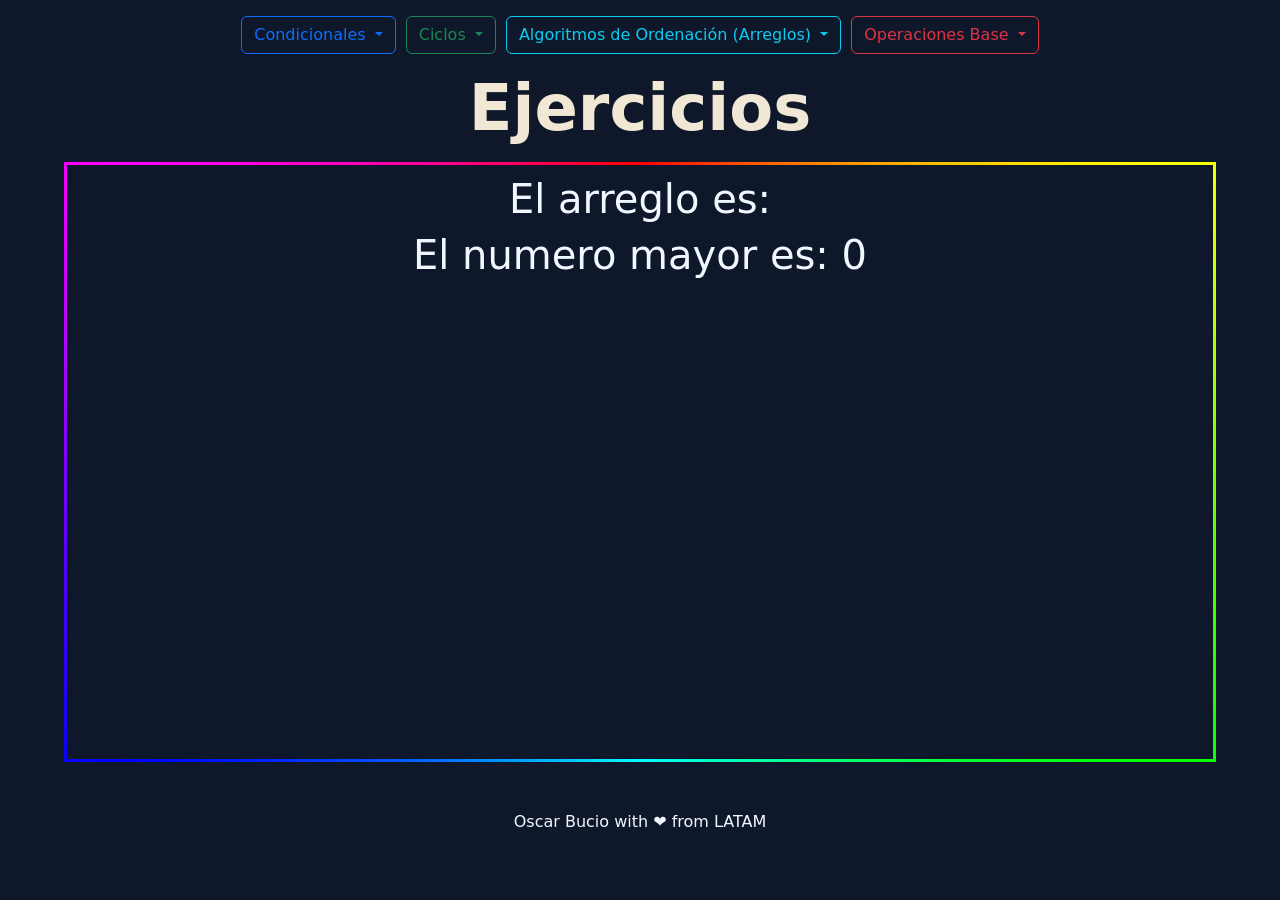
<file: EJERCICIOS JS/web/mayorarreglo.html>
<!DOCTYPE html>
<html lang="en">
<head>
    <meta charset="UTF-8">
    <meta name="viewport" content="width=device-width, initial-scale=1.0">
    <link href="https://cdn.jsdelivr.net/npm/bootstrap@5.2.0-beta1/dist/css/bootstrap.min.css" rel="stylesheet" integrity="sha384-0evHe/X+R7YkIZDRvuzKMRqM+OrBnVFBL6DOitfPri4tjfHxaWutUpFmBp4vmVor" crossorigin="anonymous">
    <link rel="stylesheet" href="./style.css">
    <title>Ejercicios JavaScript</title>
    <link rel="apple-touch-icon" sizes="180x180" href="./images/apple-touch-icon.png">
    <link rel="icon" type="image/png" sizes="32x32" href="./images/favicon-32x32.png">
    <link rel="icon" type="image/png" sizes="16x16" href="./images/favicon-16x16.png">
    <link rel="manifest" href="./site.webmanifest">
</head>
<body>
  <header class="d-flex justify-content-center py-3" style="background-color: #0f172a; /*Aquí se cambia el color de fondo*/">
    <ul class="nav nav-pills">
        <div class="dropdown">
            <button class="btn btn-outline-primary dropdown-toggle rgb--mini" type="button" id="dropdownMenuButton1" data-bs-toggle="dropdown" aria-expanded="false">
              Condicionales
            </button>
            <ul class="dropdown-menu" aria-labelledby="dropdownMenuButton1">
              <li><a class="dropdown-item" href="./votar.html">Puedes votar</a></li>
              <li><a class="dropdown-item" href="./mayor3num.html">Mayor de 3 numeros</a></li>
              <li><a class="dropdown-item" href="./switch.html">Ejemplo switch</a></li>
            </ul>
        </div>
        <div class="dropdown">
            <button class="btn btn-outline-success dropdown-toggle" type="button" id="dropdownMenuButton1" data-bs-toggle="dropdown" aria-expanded="false">
              Ciclos
            </button>
            <ul class="dropdown-menu" aria-labelledby="dropdownMenuButton1">
              <li><a class="dropdown-item" href="./paresfor.html">Pares 1-100 For</a></li>
              <li><a class="dropdown-item" href="./sumafor.html">Sumatoria 100 for</a></li>
              <li><a class="dropdown-item" href="./pareswhile.html">Pares 1-100 while</a></li>
              <li><a class="dropdown-item" href="./sumawhile.html">Sumatoria 100 while</a></li>
              <li><a class="dropdown-item" href="./paresdowhile.html">Pares 1-100 do-while</a></li>
              <li><a class="dropdown-item" href="./sumadowhile.html">Sumatoria 100 do-while</a></li>
            </ul>
        </div>
        <div class="dropdown">
            <button class="btn btn-outline-info dropdown-toggle" type="button" id="dropdownMenuButton1" data-bs-toggle="dropdown" aria-expanded="false">
              Algoritmos de Ordenación (Arreglos)
            </button>
            <ul class="dropdown-menu" aria-labelledby="dropdownMenuButton1">
              <li><a class="dropdown-item" href="./bubble.html">Bubble Sort</a></li>
              <li><a class="dropdown-item" href="./insertion.html">Insertion Sort</a></li>
              <li><a class="dropdown-item" href="./selection.html">Selection Sort</a></li>
            </ul>
        </div>
        <div class="dropdown">
            <button class="btn btn-outline-danger dropdown-toggle" type="button" id="dropdownMenuButton1" data-bs-toggle="dropdown" aria-expanded="false">
              Operaciones Base
            </button>
            <ul class="dropdown-menu" aria-labelledby="dropdownMenuButton1">
              <li><a class="dropdown-item" href="./paresimpares.html">Pares - Impares</a></li>
              <li><a class="dropdown-item" href="./tablamultiplicar.html">Tabla de Multiplicar</a></li>
              <li><a class="dropdown-item" href="./productosumas.html">Producto con sumas</a></li>
              <li><a class="dropdown-item" href="./mayorarreglo.html">Número mayor en Arreglo</a></li>
              <li><a class="dropdown-item" href="./sumaArreglos.html">Suma de Arreglos</a></li>
              <li><a class="dropdown-item" href="./media.html">Media Aritmetica</a></li>
              <li><a class="dropdown-item" href="./textos.html">Operaciones con Textos</a></li>
            </ul>
        </div>
    </ul>
</header>
    <main>
        <!-- <div class="container"> -->
        <div class="px-4 text-center" style="margin-top: 0;">
            <!-- <img class="d-block mx-auto mb-4" src="../assets/brand/bootstrap-logo.svg" alt="" width="72" height="57"> -->
            <div id="wrapper" style="display: flex; justify-content: center">
                <h1 class="display-5 fw-bold channel-split-wrapper" id="text" style="color: aliceblue; margin-bottom: 15px;">Ejercicios</h1>
            </div>
            <div class="container-full">
                <div class="rgb">
                    
                </div>
            </div>
            <!-- <div class="col-lg-6 mx-auto" style="display: flex;"> -->

              <!-- <p class="lead mb-4">Quickly design and customize responsive mobile-first sites with Bootstrap, the world’s most popular front-end open source toolkit, featuring Sass variables and mixins, responsive grid system, extensive prebuilt components, and powerful JavaScript plugins.</p> -->
              <!-- <div class="d-grid gap-2 d-sm-flex justify-content-sm-center">
                <button type="button" class="btn btn-primary btn-lg px-4 gap-3">Primary button</button>
                <button type="button" class="btn btn-outline-secondary btn-lg px-4">Secondary</button>
              </div> -->
                
            <!-- </div> -->
        </div>
        <!-- </div> -->
    </main>
    <footer class="footer">
        <p>Oscar Bucio with ❤️ from LATAM</p>
    </footer>
    <script src="https://cdn.jsdelivr.net/npm/bootstrap@5.2.0-beta1/dist/js/bootstrap.bundle.min.js" integrity="sha384-pprn3073KE6tl6bjs2QrFaJGz5/SUsLqktiwsUTF55Jfv3qYSDhgCecCxMW52nD2" crossorigin="anonymous"></script>
    <script src="./js/textocool.js"></script>
    <script src="./js/mayorarreglo.js"></script>
</body>
</html>
</file>
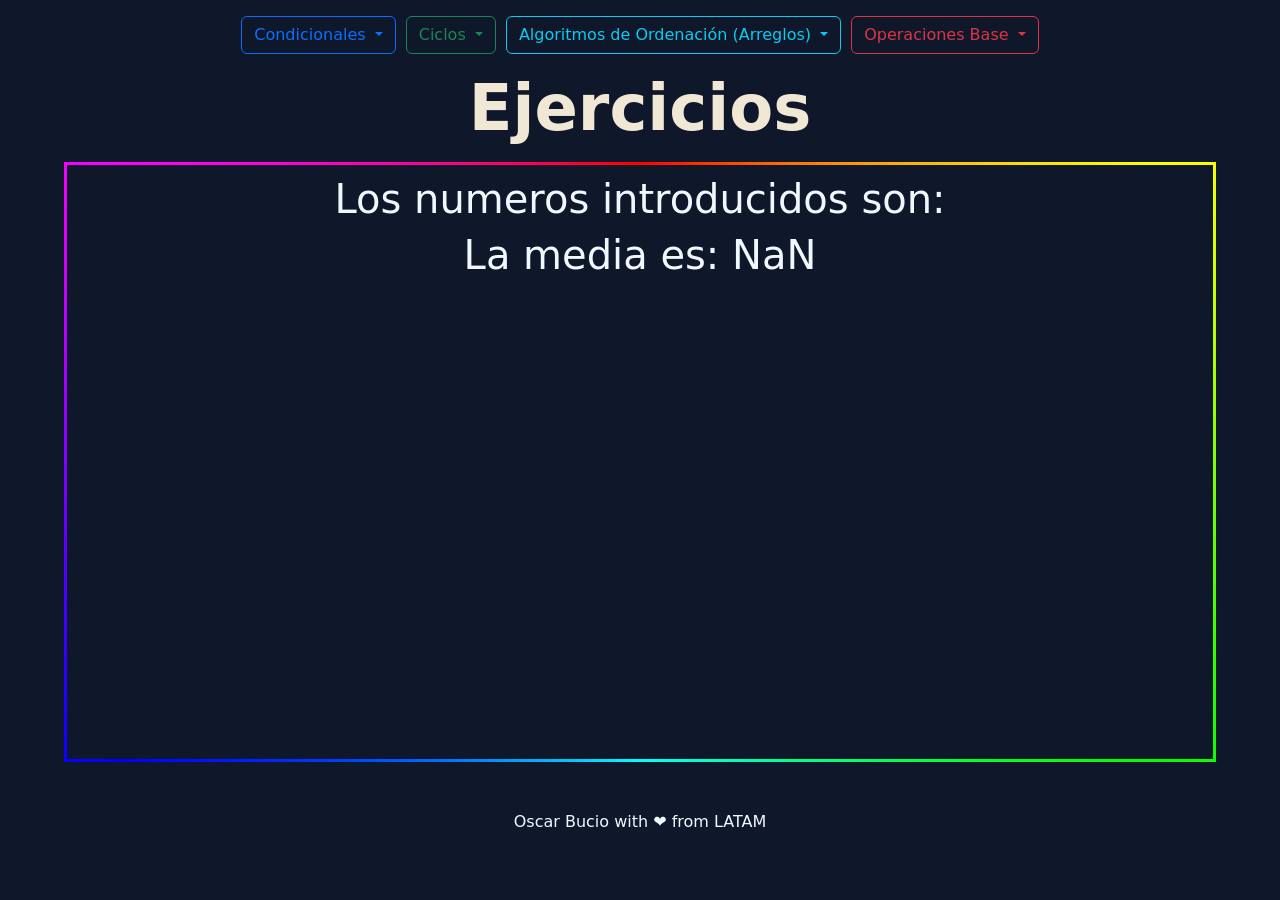
<file: EJERCICIOS JS/web/media.html>
<!DOCTYPE html>
<html lang="en">
<head>
    <meta charset="UTF-8">
    <meta name="viewport" content="width=device-width, initial-scale=1.0">
    <link href="https://cdn.jsdelivr.net/npm/bootstrap@5.2.0-beta1/dist/css/bootstrap.min.css" rel="stylesheet" integrity="sha384-0evHe/X+R7YkIZDRvuzKMRqM+OrBnVFBL6DOitfPri4tjfHxaWutUpFmBp4vmVor" crossorigin="anonymous">
    <link rel="stylesheet" href="./style.css">
    <title>Ejercicios JavaScript</title>
    <link rel="apple-touch-icon" sizes="180x180" href="./images/apple-touch-icon.png">
    <link rel="icon" type="image/png" sizes="32x32" href="./images/favicon-32x32.png">
    <link rel="icon" type="image/png" sizes="16x16" href="./images/favicon-16x16.png">
    <link rel="manifest" href="./site.webmanifest">
</head>
<body>
  <header class="d-flex justify-content-center py-3" style="background-color: #0f172a; /*Aquí se cambia el color de fondo*/">
    <ul class="nav nav-pills">
        <div class="dropdown">
            <button class="btn btn-outline-primary dropdown-toggle rgb--mini" type="button" id="dropdownMenuButton1" data-bs-toggle="dropdown" aria-expanded="false">
              Condicionales
            </button>
            <ul class="dropdown-menu" aria-labelledby="dropdownMenuButton1">
              <li><a class="dropdown-item" href="./votar.html">Puedes votar</a></li>
              <li><a class="dropdown-item" href="./mayor3num.html">Mayor de 3 numeros</a></li>
              <li><a class="dropdown-item" href="./switch.html">Ejemplo switch</a></li>
            </ul>
        </div>
        <div class="dropdown">
            <button class="btn btn-outline-success dropdown-toggle" type="button" id="dropdownMenuButton1" data-bs-toggle="dropdown" aria-expanded="false">
              Ciclos
            </button>
            <ul class="dropdown-menu" aria-labelledby="dropdownMenuButton1">
              <li><a class="dropdown-item" href="./paresfor.html">Pares 1-100 For</a></li>
              <li><a class="dropdown-item" href="./sumafor.html">Sumatoria 100 for</a></li>
              <li><a class="dropdown-item" href="./pareswhile.html">Pares 1-100 while</a></li>
              <li><a class="dropdown-item" href="./sumawhile.html">Sumatoria 100 while</a></li>
              <li><a class="dropdown-item" href="./paresdowhile.html">Pares 1-100 do-while</a></li>
              <li><a class="dropdown-item" href="./sumadowhile.html">Sumatoria 100 do-while</a></li>
            </ul>
        </div>
        <div class="dropdown">
            <button class="btn btn-outline-info dropdown-toggle" type="button" id="dropdownMenuButton1" data-bs-toggle="dropdown" aria-expanded="false">
              Algoritmos de Ordenación (Arreglos)
            </button>
            <ul class="dropdown-menu" aria-labelledby="dropdownMenuButton1">
              <li><a class="dropdown-item" href="./bubble.html">Bubble Sort</a></li>
              <li><a class="dropdown-item" href="./insertion.html">Insertion Sort</a></li>
              <li><a class="dropdown-item" href="./selection.html">Selection Sort</a></li>
            </ul>
        </div>
        <div class="dropdown">
            <button class="btn btn-outline-danger dropdown-toggle" type="button" id="dropdownMenuButton1" data-bs-toggle="dropdown" aria-expanded="false">
              Operaciones Base
            </button>
            <ul class="dropdown-menu" aria-labelledby="dropdownMenuButton1">
              <li><a class="dropdown-item" href="./paresimpares.html">Pares - Impares</a></li>
              <li><a class="dropdown-item" href="./tablamultiplicar.html">Tabla de Multiplicar</a></li>
              <li><a class="dropdown-item" href="./productosumas.html">Producto con sumas</a></li>
              <li><a class="dropdown-item" href="./mayorarreglo.html">Número mayor en Arreglo</a></li>
              <li><a class="dropdown-item" href="./sumaArreglos.html">Suma de Arreglos</a></li>
              <li><a class="dropdown-item" href="./media.html">Media Aritmetica</a></li>
              <li><a class="dropdown-item" href="./textos.html">Operaciones con Textos</a></li>
            </ul>
        </div>
    </ul>
</header>
    <main>
        <!-- <div class="container"> -->
        <div class="px-4 text-center" style="margin-top: 0;">
            <!-- <img class="d-block mx-auto mb-4" src="../assets/brand/bootstrap-logo.svg" alt="" width="72" height="57"> -->
            <div id="wrapper" style="display: flex; justify-content: center">
                <h1 class="display-5 fw-bold channel-split-wrapper" id="text" style="color: aliceblue; margin-bottom: 15px;">Ejercicios</h1>
            </div>
            <div class="container-full">
                <div class="rgb">
                    
                </div>
            </div>
            <!-- <div class="col-lg-6 mx-auto" style="display: flex;"> -->

              <!-- <p class="lead mb-4">Quickly design and customize responsive mobile-first sites with Bootstrap, the world’s most popular front-end open source toolkit, featuring Sass variables and mixins, responsive grid system, extensive prebuilt components, and powerful JavaScript plugins.</p> -->
              <!-- <div class="d-grid gap-2 d-sm-flex justify-content-sm-center">
                <button type="button" class="btn btn-primary btn-lg px-4 gap-3">Primary button</button>
                <button type="button" class="btn btn-outline-secondary btn-lg px-4">Secondary</button>
              </div> -->
                
            <!-- </div> -->
        </div>
        <!-- </div> -->
    </main>
    <footer class="footer">
        <p>Oscar Bucio with ❤️ from LATAM</p>
    </footer>
    <script src="https://cdn.jsdelivr.net/npm/bootstrap@5.2.0-beta1/dist/js/bootstrap.bundle.min.js" integrity="sha384-pprn3073KE6tl6bjs2QrFaJGz5/SUsLqktiwsUTF55Jfv3qYSDhgCecCxMW52nD2" crossorigin="anonymous"></script>
    <script src="./js/textocool.js"></script>
    <script src="./js/media.js"></script>
</body>
</html>
</file>
<file: FrontEndStore_inicio/css/styles.css>
:root{
    /*Colores*/
    --primario: #9C27B0;
    --primarioOscuro: #89119D;
    --secundario:#FFCE00;
    --secundarioOscuro: rgb(233, 287, 2);
    --blanco: #FFF;
    --negro: #000;

    /*Fuente*/
    --fuentePrincipal: 'Staatliches', cursive;
}

html{
    box-sizing: border-box;
    font-size: 62.5%; /*1rem = 10px*/
}

*, *:before, *:after{
    box-sizing: inherit;
}

/*Globales*/
body{
    background-color: var(--primario);
    font-size: 1.6rem;
    line-height: 1.5;   
}

p{
    font-size: 1.8rem;
    font-family: Arial, Helvetica, sans-serif;
    color: var(--blanco);
}

a{
    text-decoration: none;
}

img{
    width: 100%;
}

.contenedor{
    max-width: 120rem;
    margin: 0 auto;
}

h1, h2, h3{
    text-align: center;
    color: var(--secundario);
    font-family: var(--fuentePrincipal);
}

h1{
    font-size: 4rem;
}

h2{
    font-size: 3.2rem;
}

h3{
    font-size: 2.4rem;
}


/*Header*/
.header{
    display: flex;
    justify-content: center;
}

.header__logo{
    margin: 3rem 0;
}

.navegacion{
    background-color: var(--primarioOscuro);
    padding: 1rem;
    display: flex;
    justify-content: center;
    gap: 2rem; /*Separación nueva*/
}

.navegacion__enlace{
    font-family: var(--fuentePrincipal);
    color: var(--blanco);
    font-size: 3rem;
    margin-right: 2rem;
}

.navegacion__enlace:last-of-type{
    margin-right: 0;
}

.navegacion__enlace:hover, .navegacion__enlace--activo{
    color: var(--secundario);
}

/*Footer*/
.footer{
    background-color: var(--primarioOscuro);
    padding: 1rem;
}

.footer__texto{
    font-family: var(--fuentePrincipal);
    text-align: center;
    font-size: 2.2rem;
}

/*Grid*/
.grid{
    display: grid;
    gap: 2rem;
    grid-template-columns: 1fr 1fr;
}



@media (min-width: 768px) {
    .grid{
        grid-template-columns: 1fr 1fr 1fr;
    }
}

/*Productos*/
.producto{
    background-color: var(--primarioOscuro);
    padding: 1rem;
}

.producto__nombre{
    font-size: 4rem;
}

.producto__precio{
    font-size: 2.8rem;
    color:var(--secundario);
}

.producto__nombre, .producto__precio{
    font-family: var(--fuentePrincipal);
    margin: 1rem 0;
    text-align: center;
    line-height: 1.2;
}

/*Gráficos*/
.grafico{
    min-height: 30rem;
    background-repeat: no-repeat;
    background-size: cover;
    grid-column: 1/3;
}

.grafico--camisas{
    grid-row: 2/3;
    background-image: url(../img/grafico1.jpg);
}

.grafico--node{
    background-image: url(../img/grafico2.jpg);
    grid-row:8/9;
}

@media (min-width: 768px) {
    .grafico--node{
        grid-row: 5/6;
        grid-column: 2/4;
    }
}

/*Nosotros*/
.nosotros{
    display: grid;
    grid-template-rows: repeat(2, auto);
}
@media (min-width: 768px) {
    .nosotros{
        grid-template-columns: 1fr 1fr;
        column-gap: 2rem;
    }
}


.nosotros__imagen{
    grid-row: 1/2;
}

@media (min-width: 768px) {
    .nosotros__imagen{
        grid-column: 2/3;
    }
}

/*Bloques*/
.bloques{
    display: grid;
    grid-template-columns: repeat(2, 1fr);
    gap: 2rem;
}

@media (min-width: 768px) {
    .bloques{
        grid-template-columns: repeat(4, 1fr);
    }
}

.bloque{
    text-align: center;
}



.bloque__titulo{
    margin: 0;
}

/*Producto*/
@media (min-width: 768px) {
    .camisa{
        display: grid;
        grid-template-columns: 1fr 1fr;
        column-gap: 2rem;
    }
}

.formulario{
    display: grid;
    grid-template-columns: 1fr 1fr;
    gap: 2rem;
}

.formulario__campo{
    border: 1rem solid var(--primarioOscuro);
    background-color: transparent;
    color: var(--blanco);
    font-family: Arial, Helvetica, sans-serif;
    font-size: 2rem;
}

.formulario__submit{
    background-color: var(--secundario);
    border: none;
    font-size: 2rem;
    font-family: var(--fuentePrincipal);
    padding: 2rem;
    transition: background-color 0.3s ease;
    transition: font-size 0.3s ease;
    appearance: none;
    grid-column: 1/3;
}

.formulario__campo__option
{
    color:var(--negro);
}

.formulario__submit:hover{
    font-size: 2.4rem;
    cursor: pointer;
    background-color: var(--secundarioOscuro);
}
</file>
<file: EJERCICIOS JS/web/style.css>
*,
*:before,
*:after{
    padding: 0;
    margin: 0;
    box-sizing: border-box;
}
body{
    background-color: #0f172a; /*Aquí se cambia el color de fondo*/
}
.rgb {
	--angle: 0deg;
	width: 90vw;
   min-height: 600px;
	height: auto;
	border:  solid;
	border-image: conic-gradient(from var(--angle), red, yellow, lime, aqua, blue, magenta, red) 1;
	
	animation: 10s rotate linear infinite;
}
.container-full{
    width: 100%;
    height: auto;
    display: flex;
    justify-content: center;
}
.efectolinea {
   display: block;
}
.rgb {
    display: flex;
    flex-direction: column;
    padding: 10px;
}

.footer {
    width: 100%;
    height: 100%;
    display: flex;
    justify-content: center;
    margin-top: 3rem;
}

.footer p {
    color:aliceblue;
}
.dropdown {
    margin-left: 5px;
    margin-right: 5px;
}
p,h1 {
    color: aliceblue;
}
.channel-split-wrapper {
    position: relative;
    font-size: 64px;
 }
 
 .channel-split-static {
    opacity: 0;
 }
 
 .channel-split {
    position: absolute;
    top: 0;
    left: 0;
    mix-blend-mode: difference;   
 }
 
 .channel-split-red {
    color: #f00;
    animation: ANIMATE-RED 2000ms infinite;
 }
 
 .channel-split-green {
    color: #0f0;
 }
 
 .channel-split-blue {
    color: #00f;
    animation: ANIMATE-BLUE 2000ms infinite;
 }
 
 @keyframes ANIMATE-RED {
    0% {
       transform: translate(0, 0)
    }
    50% {
       transform: translate(5px, 5px)
    }
    100% {
       transform: translate(0, 0)
    }
 }
 
 @keyframes ANIMATE-BLUE {
    0% {
       transform: translate(0, 0)
    }
    50% {
       transform: translate(-5px, -5px)
    }
    100% {
       transform: translate(0, 0)
    }
 }
@keyframes rotate {
	to {
		--angle: 360deg;
	}
}

@property --angle {
  syntax: '<angle>';
  initial-value: 0deg;
  inherits: false;
}
</file>
